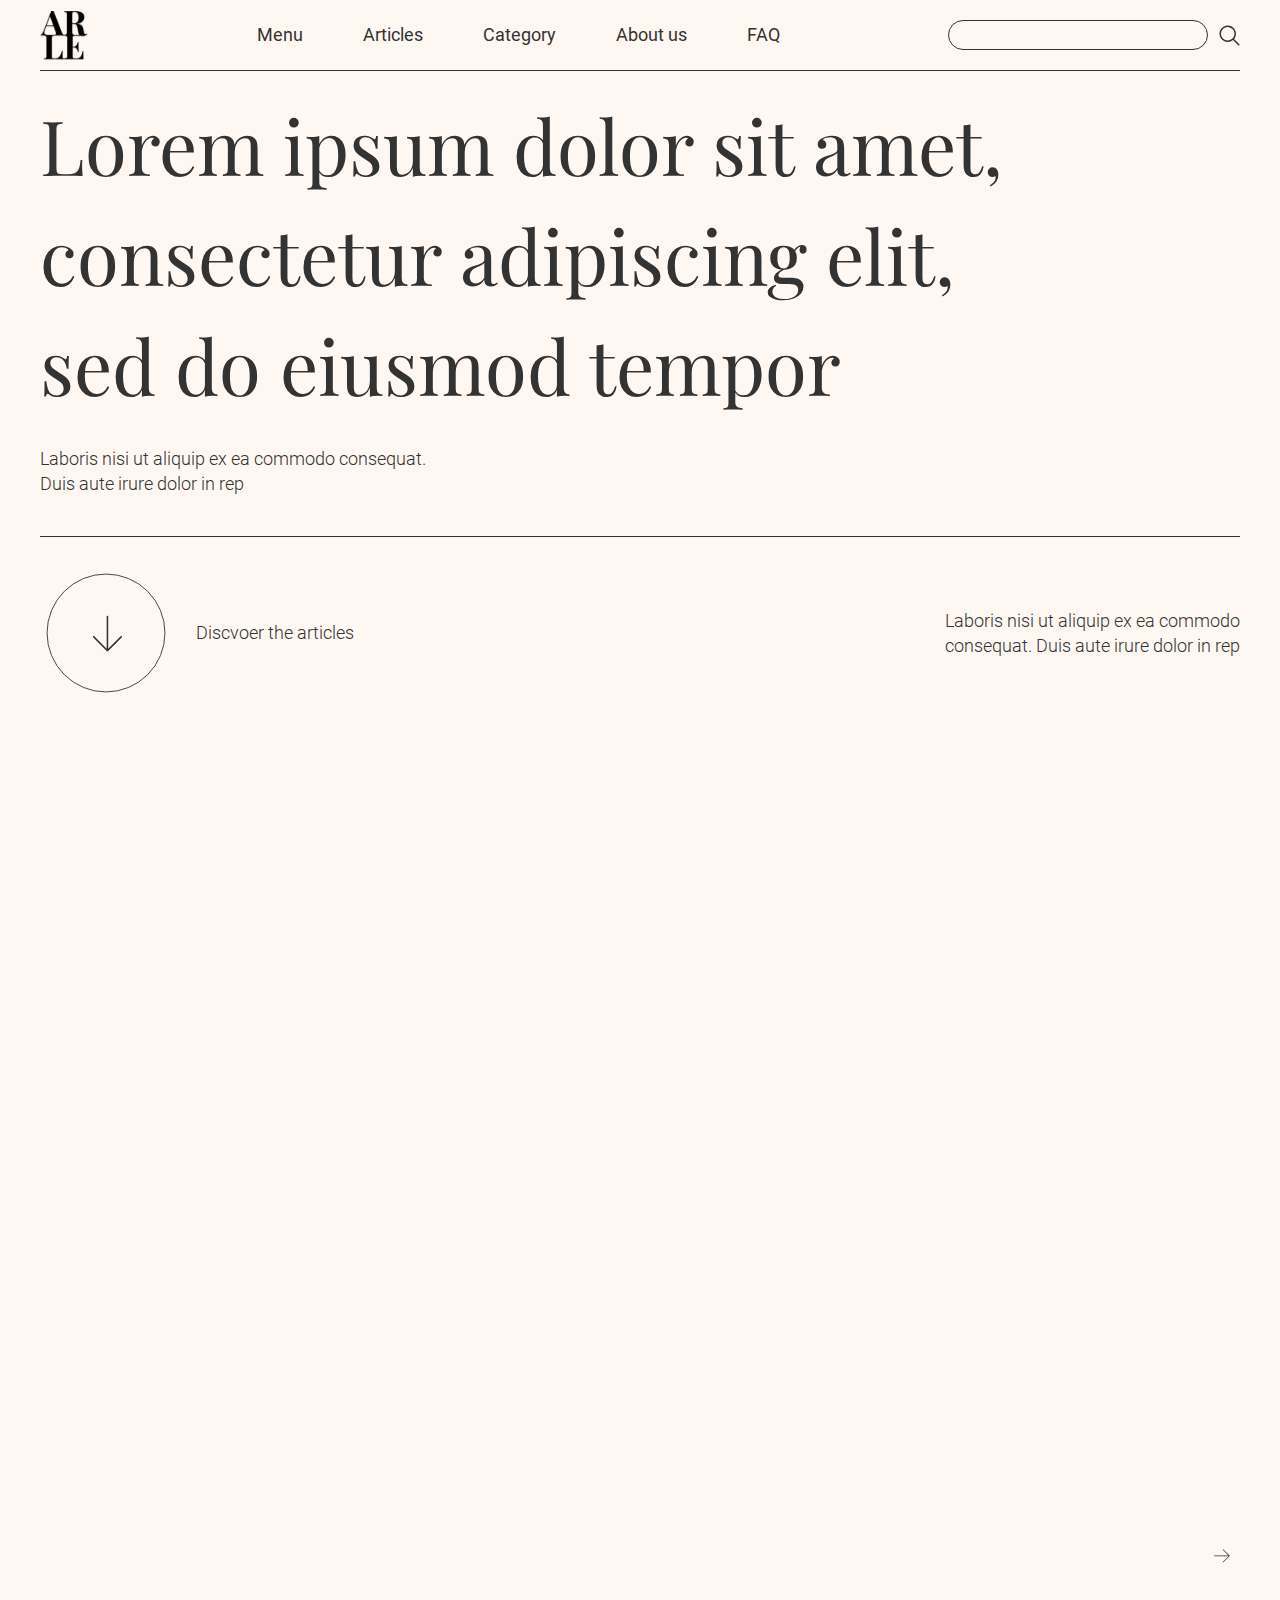
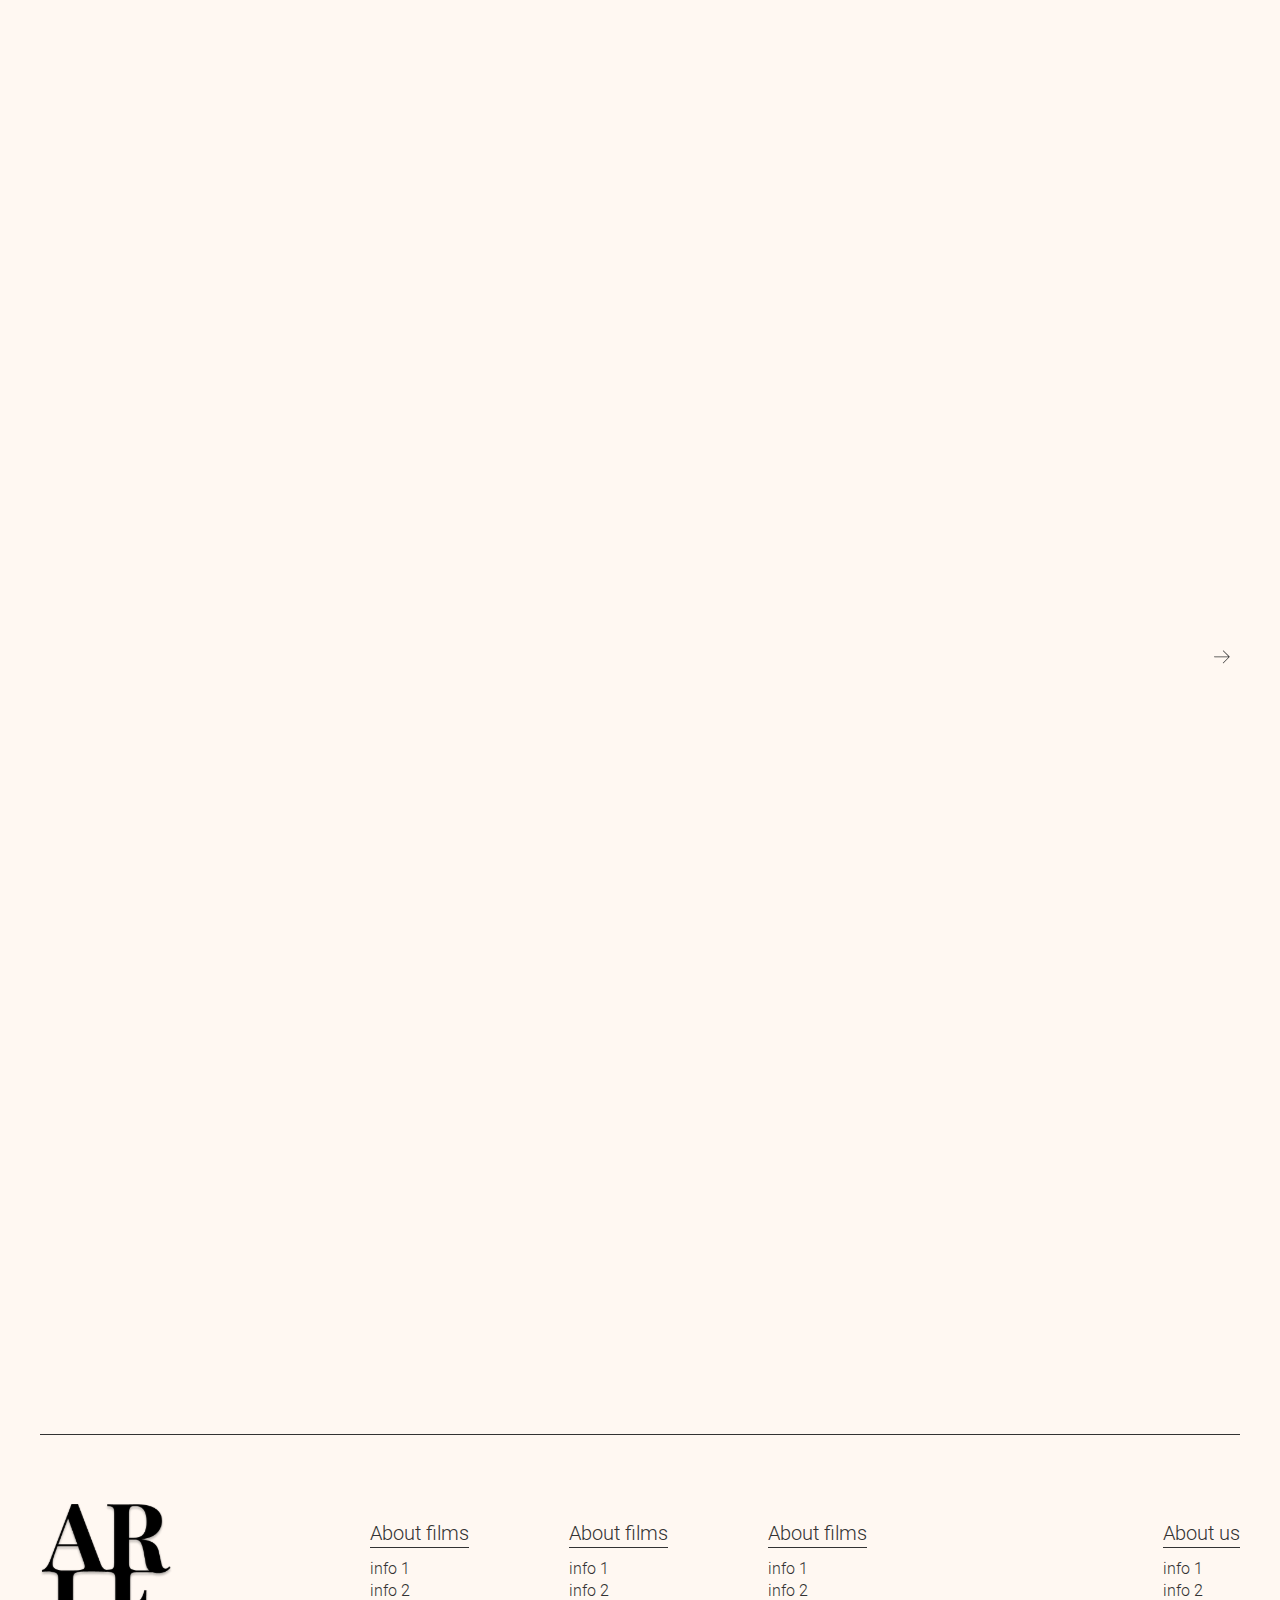
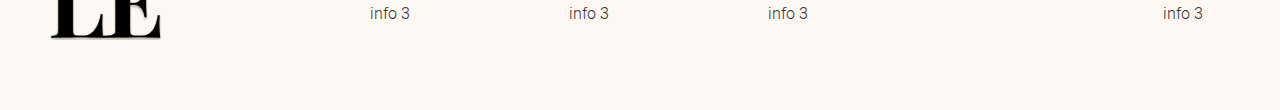
<file: index.html>
<!DOCTYPE html>
<html lang="en">
    <!-- HEADER -->
    <!DOCTYPE html>
<html lang="en">
<head>
    <meta charset="UTF-8">
    <meta http-equiv="X-UA-Compatible" content="IE=edge">
    <meta name="viewport" content="width=device-width, initial-scale=1.0">
    <link rel="stylesheet" href="css/style.min.css">
    <title>ARTCLE</title>
</head>
</html>
<body>
    <!-- MENU -->
    <section id="menu" class="menu">
    <div class="container">
        <div class="menu-wrapper">
            <div class="logo">
                <a href="/" class="logo-link">
                    <img src="img/svg/logo.svg" alt="logo" class="logo-img">
                </a>
            </div>
            <div class="burger-menu_btn">
                <span></span>
                <span></span>
                <span></span>
            </div>
            <div class="burger-menu">
                <div class="sep_gor"></div>
                <div class="burger-nav_wrap">
                    <nav class="burger-menu_nav">
                        <li><a href="/">Menu</a></li>
                        <li><a href="#articles">Articles</a></li>
                        <li><a href="#">Category</a></li>
                        <li><a href="#footer">About us</a></li>
                        <li><a href="#">FAQ</a></li>
                    </nav>
                    <div class="logo">
                        <a href="/" class="logo-link">
                            <img src="img/svg/logo.svg" alt="logo" class="logo-img">
                        </a>
                    </div>
                </div>
            </div>
            <div class="nav">
                <a href="/" class="link1">Menu</a>
                <a href="#articles" class="link2">Articles</a>
                <a href="#" class="link3">Category</a>
                <a href="#footer" class="link4">About us</a>
                <a href="#" class="link5">FAQ</a>
            </div>
            <div class="search">
                <form action="javascript:alert('Hello, World!')" class="search-form">
                    <input type="text" class="search-box">
                    <input type="image" src="img/svg/search-ico.svg" alt="submit form" class="submit-btn">
                </form>
            </div>
        </div>
        <div class="sep_gor"></div>
    </div>
</section>

    <!-- MAIN CONTENT -->
    <main class="main">
        <section id="header" class="header">
            <div class="container">
                <div class="offer">
                    <h1 class="text">Lorem ipsum dolor sit amet, consectetur adipiscing elit, sed do eiusmod tempor</h1>
                    <p class="subtext">Laboris nisi ut aliquip ex ea commodo consequat.<br>Duis aute irure dolor in rep</p>
                </div>
                <div class="sep_gor"></div>
                <div class="sub-offer">
                    <div class="follow-down">
                        <a href="#articles" class="down-btn">
                            <img src="img/svg/arrow-down.svg" alt="arrow_down" class="down-img">
                        </a>
                        <p class="down-title">Discvoer the articles</p>
                    </div>
                    <div class="description">
                        <p class="text">Laboris nisi ut aliquip ex ea commodo<br>consequat. Duis aute irure dolor in rep</p>
                    </div>
                </div>
            </div>
        </section>
        <section id="articles" class="articles">
            <div class="container">
                <div class="category">
                    <div class="title">
                        <h2 class="text" data-aos="fade-up">Beauty of films</h2>
                        <div class="show-more_wrap" data-aos="fade-up">
                            <a href="#" class="show-more_btn">show more</a>
                            <a href="#" class="show-more_link"><img src="img/svg/arrow-right.svg" class="show-more_img" alt="arrow right"></a>
                        </div>
                    </div>
                    <div class="article_wrap">
                        <div class="article" data-aos="zoom-in">
                            <div class="article-bg_wrap">
                                <a href="#" class="article-bg_link"><img src="img/jpg/film1.jpg" alt="photo" class="article-bg"></a>
                            </div>  
                            <div class="sep_gor"></div>
                            <div class="a_title">
                                <h3 class="text">Title</h3>
                                <div class="right_wrap">
                                    <a href="#" class="category_link"><h4 class="category_text">Films</h4></a>
                                    <a href="#" class="a_save"><img src="img/svg/heartsvg.svg" alt="heart" class="a_save-img"></a>
                                </div>
                            </div>
                            <div class="sep_gor"></div>
                            <div class="a_discover">
                                <div class="discover_wrap">
                                    <a href="#" class="discover_btn">Discvoer</a>
                                    <img src="img/svg/arrow-right.svg" class="discover_img" alt="arrow right">
                                </div>
                                <p class="a_year">2021</p>
                            </div>
                        </div>
                        <div class="article" data-aos="zoom-in" data-aos-delay="300">
                            <div class="article-bg_wrap">
                                <a href="#" class="article-bg_link"><img src="img/jpg/film2.jpg" alt="photo" class="article-bg"></a>
                            </div>
                            <div class="sep_gor"></div>
                            <div class="a_title">
                                <h3 class="text">Title</h3>
                                <div class="right_wrap">
                                    <a href="#" class="category_link"><h4 class="category_text">Films</h4></a>
                                    <a href="#" class="a_save"><img src="img/svg/heartsvg.svg" alt="heart" class="a_save-img"></a>
                                </div>
                            </div>
                            <div class="sep_gor"></div>
                            <div class="a_discover">
                                <div class="discover_wrap">
                                    <a href="#" class="discover_btn">Discvoer</a>
                                    <img src="img/svg/arrow-right.svg" class="discover_img" alt="arrow right">
                                </div>
                                <p class="a_year">2020</p>
                            </div>
                        </div>
                        <div class="article" data-aos="zoom-in" data-aos-delay="600">
                            <div class="article-bg_wrap">
                                <a href="#" class="article-bg_link"><img src="img/jpg/film3.jpg" alt="photo" class="article-bg"></a>
                            </div>
                            <div class="sep_gor"></div>
                            <div class="a_title">
                                <h3 class="text">Title</h3>
                                <div class="right_wrap">
                                    <a href="#" class="category_link"><h4 class="category_text">Films</h4></a>
                                    <a href="#" class="a_save"><img src="img/svg/heartsvg.svg" alt="heart" class="a_save-img"></a>
                                </div>
                            </div>
                            <div class="sep_gor"></div>
                            <div class="a_discover">
                                <div class="discover_wrap">
                                    <a href="#" class="discover_btn">Discvoer</a>
                                    <img src="img/svg/arrow-right.svg" class="discover_img" alt="arrow right">
                                </div>
                                <p class="a_year">2019</p>
                            </div>
                        </div>
                    </div>
                </div>
                <div class="category">
                    <div class="title">
                        <h2 class="text" data-aos="fade-up">Beauty of architecture</h2>
                        <div class="show-more_wrap">
                            <a href="#" class="show-more_btn" data-aos="fade-up">show more</a>
                            <a href="#" class="show-more_link"><img src="img/svg/arrow-right.svg" class="show-more_img" alt="arrow right"></a>
                        </div>
                    </div>
                    <div class="article_wrap">
                        <div class="article" data-aos="zoom-in">
                            <div class="article-bg_wrap">
                                <a href="article0.html" class="article-bg_link"><img src="img/jpg/arch1.jpg" alt="photo" class="article-bg"></a>
                            </div>  
                            <div class="sep_gor"></div>
                            <div class="a_title">
                                <h3 class="text">Title</h3>
                                <div class="right_wrap">
                                    <a href="#" class="category_link"><h4 class="category_text">Architecture</h4></a>
                                    <a href="#" class="a_save"><img src="img/svg/heartsvg.svg" alt="heart" class="a_save-img"></a>
                                </div>
                            </div>
                            <div class="sep_gor"></div>
                            <div class="a_discover">
                                <div class="discover_wrap">
                                    <a href="article0.html" class="discover_btn">Discvoer</a>
                                    <img src="img/svg/arrow-right.svg" class="discover_img" alt="arrow right">
                                </div>
                                <p class="a_year">2021</p>
                            </div>
                        </div>
                        <div class="article" data-aos="zoom-in" data-aos-delay="300">
                            <div class="article-bg_wrap">
                                <a href="article0.html" class="article-bg_link"><img src="img/jpg/arch2.jpg" alt="photo" class="article-bg"></a>
                            </div>
                            <div class="sep_gor"></div>
                            <div class="a_title">
                                <h3 class="text">Title</h3>
                                <div class="right_wrap">
                                    <a href="#" class="category_link"><h4 class="category_text">Architecture</h4></a>
                                    <a href="#" class="a_save"><img src="img/svg/heartsvg.svg" alt="heart" class="a_save-img"></a>
                                </div>
                            </div>
                            <div class="sep_gor"></div>
                            <div class="a_discover">
                                <div class="discover_wrap">
                                    <a href="article0.html" class="discover_btn">Discvoer</a>
                                    <img src="img/svg/arrow-right.svg" class="discover_img" alt="arrow right">
                                </div>
                                <p class="a_year">2020</p>
                            </div>
                        </div>
                        <div class="article" data-aos="zoom-in" data-aos-delay="600">
                            <div class="article-bg_wrap">
                                <a href="article0.html" class="article-bg_link"><img src="img/jpg/arch3.jpg" alt="photo" class="article-bg"></a>
                            </div>
                            <div class="sep_gor"></div>
                            <div class="a_title">
                                <h3 class="text">Title</h3>
                                <div class="right_wrap">
                                    <a href="#" class="category_link"><h4 class="category_text">Architecture</h4></a>
                                    <a href="#" class="a_save"><img src="img/svg/heartsvg.svg" alt="heart" class="a_save-img"></a>
                                </div>
                            </div>
                            <div class="sep_gor"></div>
                            <div class="a_discover">
                                <div class="discover_wrap">
                                    <a href="article0.html" class="discover_btn">Discvoer</a>
                                    <img src="img/svg/arrow-right.svg" class="discover_img" alt="arrow right">
                                </div>
                                <p class="a_year">2019</p>
                            </div>
                        </div>
                    </div>
                </div>
                <div class="category">
                    <div class="title">
                        <h2 class="text" data-aos="fade-up">Beauty of art</h2>
                        <div class="show-more_wrap">
                            <a href="#" class="show-more_btn" data-aos="fade-up">show more</a>
                            <a href="#" class="show-more_link"><img src="img/svg/arrow-right.svg" class="show-more_img" alt="arrow right"></a>
                        </div>
                    </div>
                    <div class="article_wrap">
                        <div class="article" data-aos="zoom-in">
                            <div class="article-bg_wrap">
                                <a href="#" class="article-bg_link"><img src="img/jpg/art1.jpg" alt="photo" class="article-bg"></a>
                            </div>  
                            <div class="sep_gor"></div>
                            <div class="a_title">
                                <h3 class="text">Title</h3>
                                <div class="right_wrap">
                                    <a href="#" class="category_link"><h4 class="category_text">Art</h4></a>
                                    <a href="#" class="a_save"><img src="img/svg/heartsvg.svg" alt="heart" class="a_save-img"></a>
                                </div>
                            </div>
                            <div class="sep_gor"></div>
                            <div class="a_discover">
                                <div class="discover_wrap">
                                    <a href="#" class="discover_btn">Discvoer</a>
                                    <img src="img/svg/arrow-right.svg" class="discover_img" alt="arrow right">
                                </div>
                                <p class="a_year">2021</p>
                            </div>
                        </div>
                        <div class="article" data-aos="zoom-in" data-aos-delay="300">
                            <div class="article-bg_wrap">
                                <a href="#" class="article-bg_link"><img src="img/jpg/art2.jpg" alt="photo" class="article-bg"></a>
                            </div>
                            <div class="sep_gor"></div>
                            <div class="a_title">
                                <h3 class="text">Title</h3>
                                <div class="right_wrap">
                                    <a href="#" class="category_link"><h4 class="category_text">Art</h4></a>
                                    <a href="#" class="a_save"><img src="img/svg/heartsvg.svg" alt="heart" class="a_save-img"></a>
                                </div>
                            </div>
                            <div class="sep_gor"></div>
                            <div class="a_discover">
                                <div class="discover_wrap">
                                    <a href="#" class="discover_btn">Discvoer</a>
                                    <img src="img/svg/arrow-right.svg" class="discover_img" alt="arrow right">
                                </div>
                                <p class="a_year">2020</p>
                            </div>
                        </div>
                        <div class="article" data-aos="zoom-in" data-aos-delay="600">
                            <div class="article-bg_wrap">
                                <a href="#" class="article-bg_link"><img src="img/jpg/art3.jpg" alt="photo" class="article-bg"></a>
                            </div>
                            <div class="sep_gor"></div>
                            <div class="a_title">
                                <h3 class="text">Title</h3>
                                <div class="right_wrap">
                                    <a href="#" class="category_link"><h4 class="category_text">Art</h4></a>
                                    <a href="#" class="a_save"><img src="img/svg/heartsvg.svg" alt="heart" class="a_save-img"></a>
                                </div>
                            </div>
                            <div class="sep_gor"></div>
                            <div class="a_discover">
                                <div class="discover_wrap">
                                    <a href="#" class="discover_btn">Discvoer</a>
                                    <img src="img/svg/arrow-right.svg" class="discover_img" alt="arrow right">
                                </div>
                                <p class="a_year">2019</p>
                            </div>
                        </div>
                    </div>
                </div>
            </div>
        </section>
    </main>
    <!-- FOOTER -->
    <section id="footer" class="footer">
    <div class="container">
        <div class="sep_gor"></div>
        <div class="footer_wrap">
            <a href="/" class="logo_link"><img src="img/svg/logo_big.svg" alt="logo" class="logo"></a>
            <div class="nav_wrap">
                <div class="ul">
                    <h4 class="ul-title">About films</h4>
                    <div class="sep_gor"></div>
                    <div class="li_wrap">
                        <a href="#" class="li">info 1</a>
                        <a href="#" class="li">info 2</a>
                        <a href="#" class="li">info 3</a>
                    </div>
                </div>
                <div class="ul">
                    <h4 class="ul-title">About films</h4>
                    <div class="sep_gor"></div>
                    <div class="li_wrap">
                        <a href="#" class="li">info 1</a>
                        <a href="#" class="li">info 2</a>
                        <a href="#" class="li">info 3</a>
                    </div>
                </div>
                <div class="ul">
                    <h4 class="ul-title">About films</h4>
                    <div class="sep_gor"></div>
                    <div class="li_wrap">
                        <a href="#" class="li">info 1</a>
                        <a href="#" class="li">info 2</a>
                        <a href="#" class="li">info 3</a>
                    </div>
                </div>
            </div>
            <div class="nav_wrap about-us_nav">
                <div class="ul">
                    <h4 class="ul-title">About us</h4>
                    <div class="sep_gor"></div>
                    <div class="li_wrap">
                        <a href="#" class="li">info 1</a>
                        <a href="#" class="li">info 2</a>
                        <a href="#" class="li">info 3</a>
                    </div>
                </div>
            </div>
        </div>
    </div>
</section>

    <!-- SCRIPTS -->
    <script src="js/script.min.js"></script>
</body>
</html>
</file>
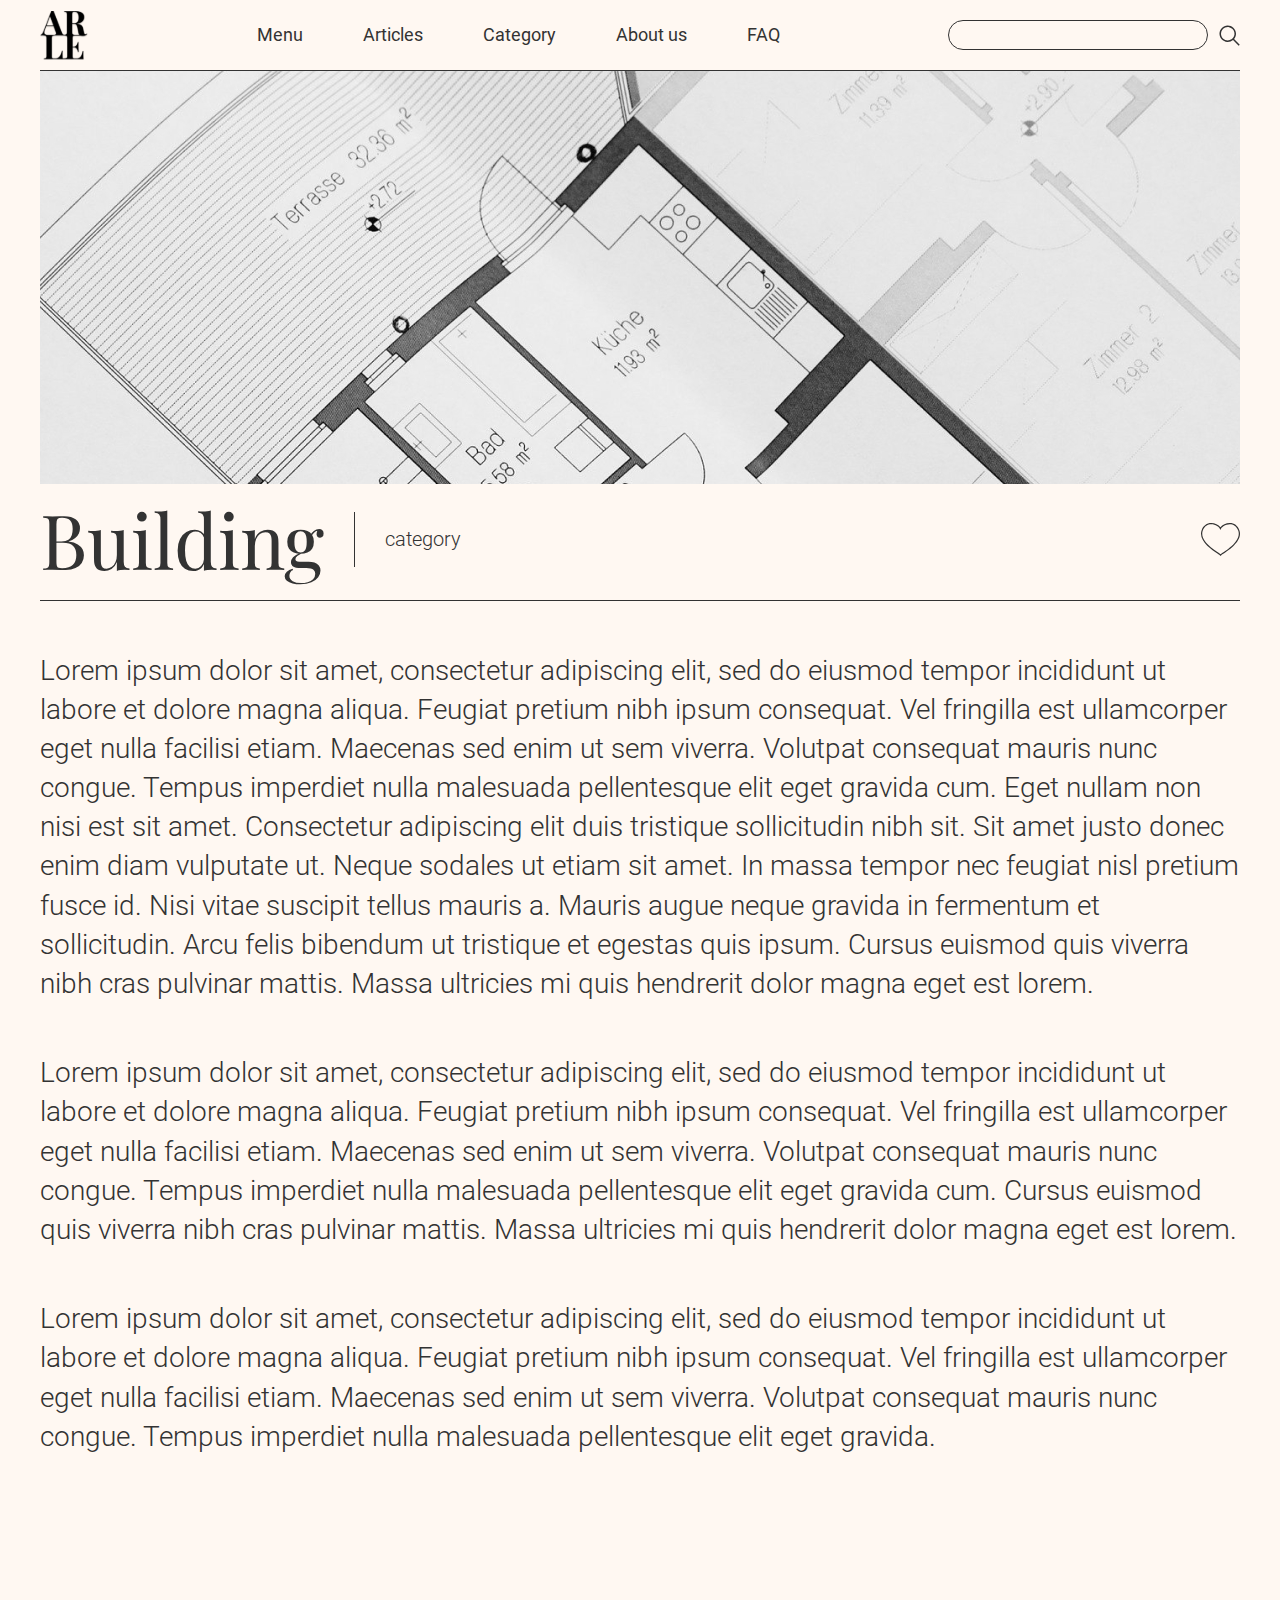
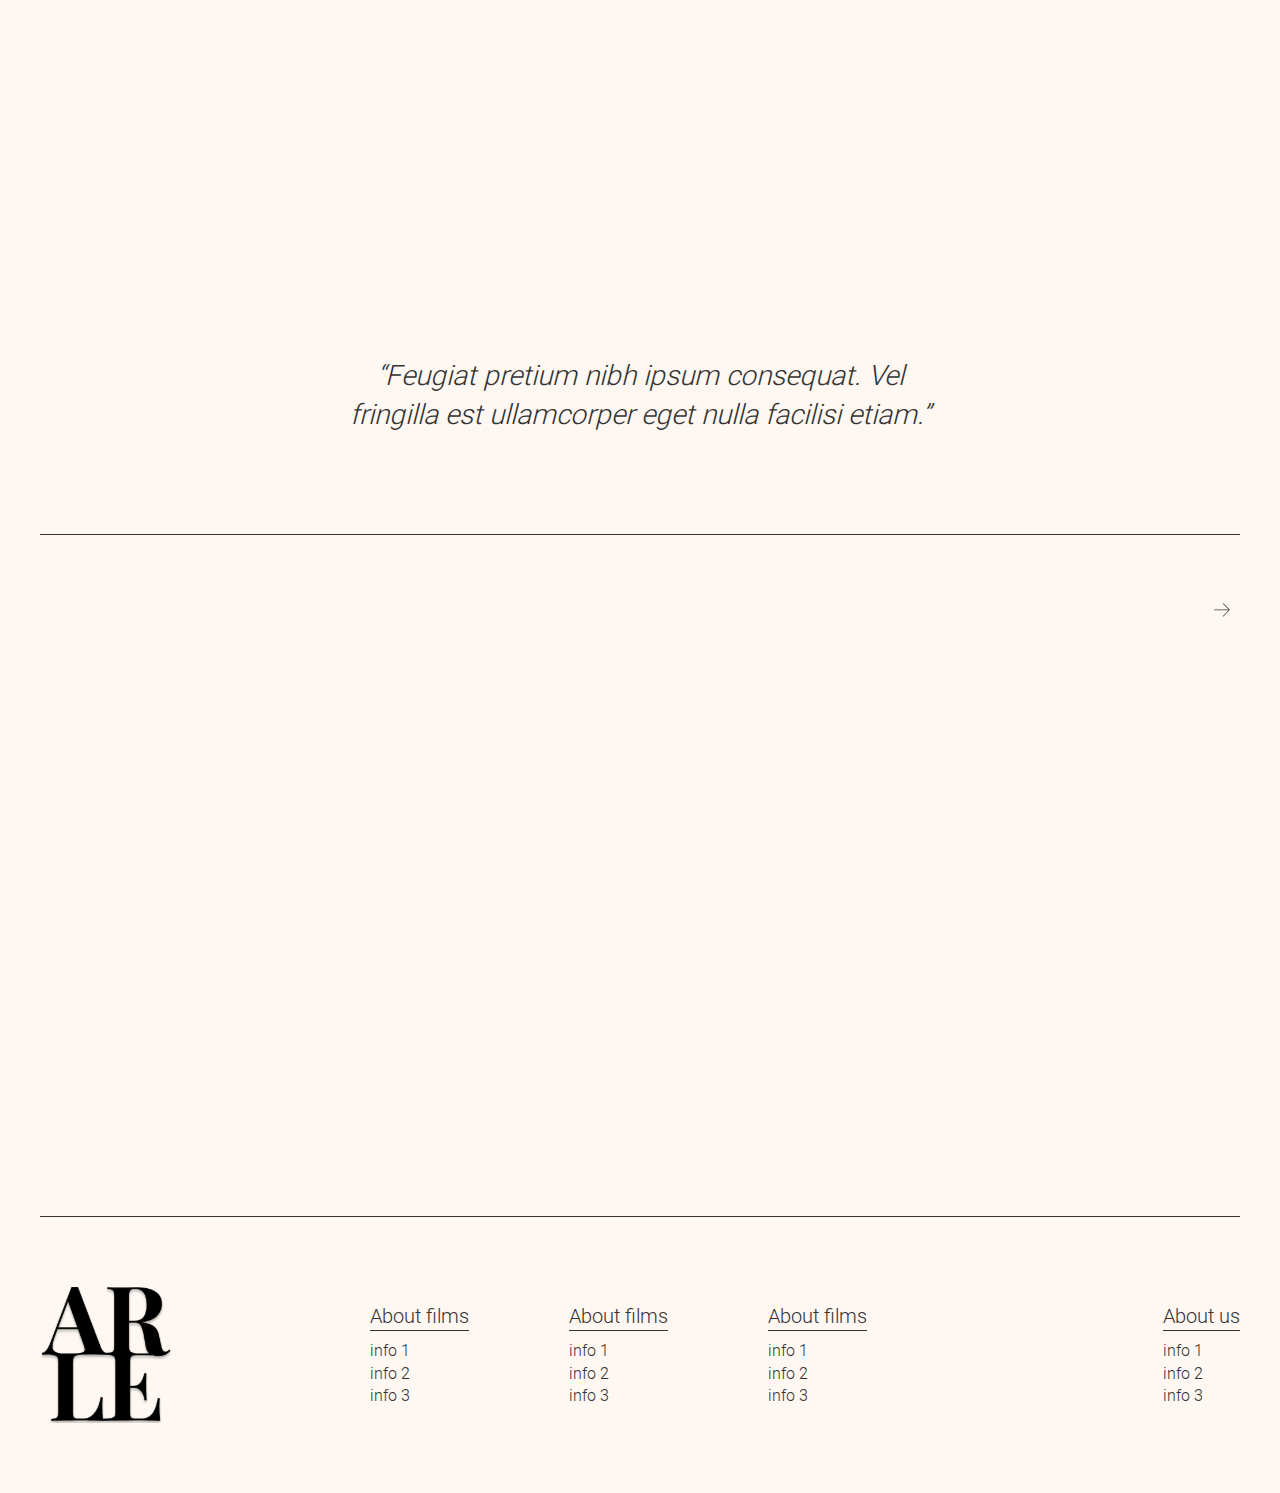
<file: article0.html>
<!DOCTYPE html>
<html lang="en">
    <!-- HEADER -->
    <!DOCTYPE html>
<html lang="en">
<head>
    <meta charset="UTF-8">
    <meta http-equiv="X-UA-Compatible" content="IE=edge">
    <meta name="viewport" content="width=device-width, initial-scale=1.0">
    <link rel="stylesheet" href="css/style.min.css">
    <title>ARTCLE</title>
</head>
</html>
</html>
<body>
    <!-- MENU -->
    <section id="menu" class="menu">
    <div class="container">
        <div class="menu-wrapper">
            <div class="logo">
                <a href="/" class="logo-link">
                    <img src="img/svg/logo.svg" alt="logo" class="logo-img">
                </a>
            </div>
            <div class="burger-menu_btn">
                <span></span>
                <span></span>
                <span></span>
            </div>
            <div class="burger-menu">
                <div class="sep_gor"></div>
                <div class="burger-nav_wrap">
                    <nav class="burger-menu_nav">
                        <li><a href="/">Menu</a></li>
                        <li><a href="#articles">Articles</a></li>
                        <li><a href="#">Category</a></li>
                        <li><a href="#footer">About us</a></li>
                        <li><a href="#">FAQ</a></li>
                    </nav>
                    <div class="logo">
                        <a href="/" class="logo-link">
                            <img src="img/svg/logo.svg" alt="logo" class="logo-img">
                        </a>
                    </div>
                </div>
            </div>
            <div class="nav">
                <a href="/" class="link1">Menu</a>
                <a href="#articles" class="link2">Articles</a>
                <a href="#" class="link3">Category</a>
                <a href="#footer" class="link4">About us</a>
                <a href="#" class="link5">FAQ</a>
            </div>
            <div class="search">
                <form action="javascript:alert('Hello, World!')" class="search-form">
                    <input type="text" class="search-box">
                    <input type="image" src="img/svg/search-ico.svg" alt="submit form" class="submit-btn">
                </form>
            </div>
        </div>
        <div class="sep_gor"></div>
    </div>
</section>

    <!-- MAIN CONTENT -->
    <main class="main">
        <section id="bg" class="bg">
            <div class="container">
                <div class="bg_cover">
                    <img src="img/jpg/bg0.jpg" alt="background image" class="bg_img">
                </div>
            </div>
        </section>
        <section id="blog" class="blog">
            <div class="container">
                <div class="title">
                    <div class="caption_wrap">
                        <h1 class="caption">Building</h1>
                        <div class="sep_vert"></div>
                        <h3 class="category">category</h3>
                    </div>
                    <a href="#" class="b_save-link"><img src="img/svg/heartsvg.svg" alt="save" class="b_save-img"></a>
                </div>
                <div class="sep_gor"></div>
                <div class="content">
                    <p class="text">Lorem ipsum dolor sit amet, consectetur adipiscing elit, sed do eiusmod tempor incididunt ut labore et dolore magna aliqua. Feugiat pretium nibh ipsum consequat. Vel fringilla est ullamcorper eget nulla facilisi etiam. Maecenas sed enim ut sem viverra. Volutpat consequat mauris nunc congue. Tempus imperdiet nulla malesuada pellentesque elit eget gravida cum. Eget nullam non nisi est sit amet. Consectetur adipiscing elit duis tristique sollicitudin nibh sit. Sit amet justo donec enim diam vulputate ut. Neque sodales ut etiam sit amet. In massa tempor nec feugiat nisl pretium fusce id. Nisi vitae suscipit tellus mauris a. Mauris augue neque gravida in fermentum et sollicitudin. Arcu felis bibendum ut tristique et egestas quis ipsum. Cursus euismod quis viverra nibh cras pulvinar mattis. Massa ultricies mi quis hendrerit dolor magna eget est lorem.</p>
                    <p class="text">Lorem ipsum dolor sit amet, consectetur adipiscing elit, sed do eiusmod tempor incididunt ut labore et dolore magna aliqua. Feugiat pretium nibh ipsum consequat. Vel fringilla est ullamcorper eget nulla facilisi etiam. Maecenas sed enim ut sem viverra. Volutpat consequat mauris nunc congue. Tempus imperdiet nulla malesuada pellentesque elit eget gravida cum. Cursus euismod quis viverra nibh cras pulvinar mattis. Massa ultricies mi quis hendrerit dolor magna eget est lorem.</p>
                    <p class="text">Lorem ipsum dolor sit amet, consectetur adipiscing elit, sed do eiusmod tempor incididunt ut labore et dolore magna aliqua. Feugiat pretium nibh ipsum consequat. Vel fringilla est ullamcorper eget nulla facilisi etiam. Maecenas sed enim ut sem viverra. Volutpat consequat mauris nunc congue. Tempus imperdiet nulla malesuada pellentesque elit eget gravida.</p>
                    <div class="media">
                        <img src="img/jpg/human.jpg" alt="human" class="media-img" data-aos="zoom-in">
                        <p class="text">“Feugiat pretium nibh ipsum consequat. Vel<br> fringilla est ullamcorper eget nulla facilisi etiam.”</p>
                    </div>
                </div>
                <div class="sep_gor"></div>
            </div>
        </section>
        <section class="articles b_articles">
            <div class="container">
                <div class="category b_category">
                    <div class="title">
                        <h2 class="text" data-aos="fade-up">Beauty of architecture</h2>
                        <div class="show-more_wrap">
                            <a href="#" class="show-more_btn" data-aos="fade-up">show more</a>
                            <img src="img/svg/arrow-right.svg" class="show-more_img" alt="arrow right">
                        </div>
                    </div>
                    <div class="article_wrap">
                        <div class="article" data-aos="zoom-in">
                            <div class="article-bg_wrap">
                                <a href="article0.html" class="article-bg_link"><img src="img/jpg/arch1.jpg" alt="photo" class="article-bg"></a>
                            </div>  
                            <div class="sep_gor"></div>
                            <div class="a_title">
                                <h3 class="text">Title</h3>
                                <div class="right_wrap">
                                    <a href="#" class="category_link"><h4 class="category_text">Architecture</h4></a>
                                    <a href="#" class="a_save"><img src="img/svg/heartsvg.svg" alt="heart" class="a_save-img"></a>
                                </div>
                            </div>
                            <div class="sep_gor"></div>
                            <div class="a_discover">
                                <div class="discover_wrap">
                                    <a href="article0.html" class="discover_btn">Discvoer</a>
                                    <img src="img/svg/arrow-right.svg" class="discover_img" alt="arrow right">
                                </div>
                                <p class="a_year">2021</p>
                            </div>
                        </div>
                        <div class="article" data-aos="zoom-in" data-aos-delay="300">
                            <div class="article-bg_wrap">
                                <a href="article0.html" class="article-bg_link"><img src="img/jpg/arch2.jpg" alt="photo" class="article-bg"></a>
                            </div>
                            <div class="sep_gor"></div>
                            <div class="a_title">
                                <h3 class="text">Title</h3>
                                <div class="right_wrap">
                                    <a href="#" class="category_link"><h4 class="category_text">Architecture</h4></a>
                                    <a href="#" class="a_save"><img src="img/svg/heartsvg.svg" alt="heart" class="a_save-img"></a>
                                </div>
                            </div>
                            <div class="sep_gor"></div>
                            <div class="a_discover">
                                <div class="discover_wrap">
                                    <a href="article0.html" class="discover_btn">Discvoer</a>
                                    <img src="img/svg/arrow-right.svg" class="discover_img" alt="arrow right">
                                </div>
                                <p class="a_year">2020</p>
                            </div>
                        </div>
                        <div class="article" data-aos="zoom-in" data-aos-delay="600">
                            <div class="article-bg_wrap">
                                <a href="article0.html" class="article-bg_link"><img src="img/jpg/arch3.jpg" alt="photo" class="article-bg"></a>
                            </div>
                            <div class="sep_gor"></div>
                            <div class="a_title">
                                <h3 class="text">Title</h3>
                                <div class="right_wrap">
                                    <a href="#" class="category_link"><h4 class="category_text">Architecture</h4></a>
                                    <a href="#" class="a_save"><img src="img/svg/heartsvg.svg" alt="heart" class="a_save-img"></a>
                                </div>
                            </div>
                            <div class="sep_gor"></div>
                            <div class="a_discover">
                                <div class="discover_wrap">
                                    <a href="article0.html" class="discover_btn">Discvoer</a>
                                    <img src="img/svg/arrow-right.svg" class="discover_img" alt="arrow right">
                                </div>
                                <p class="a_year">2019</p>
                            </div>
                        </div>
                    </div>
                </div>
            </div>
        </section>
    </main>

    <!-- FOOTER -->
    <section id="footer" class="footer">
    <div class="container">
        <div class="sep_gor"></div>
        <div class="footer_wrap">
            <a href="/" class="logo_link"><img src="img/svg/logo_big.svg" alt="logo" class="logo"></a>
            <div class="nav_wrap">
                <div class="ul">
                    <h4 class="ul-title">About films</h4>
                    <div class="sep_gor"></div>
                    <div class="li_wrap">
                        <a href="#" class="li">info 1</a>
                        <a href="#" class="li">info 2</a>
                        <a href="#" class="li">info 3</a>
                    </div>
                </div>
                <div class="ul">
                    <h4 class="ul-title">About films</h4>
                    <div class="sep_gor"></div>
                    <div class="li_wrap">
                        <a href="#" class="li">info 1</a>
                        <a href="#" class="li">info 2</a>
                        <a href="#" class="li">info 3</a>
                    </div>
                </div>
                <div class="ul">
                    <h4 class="ul-title">About films</h4>
                    <div class="sep_gor"></div>
                    <div class="li_wrap">
                        <a href="#" class="li">info 1</a>
                        <a href="#" class="li">info 2</a>
                        <a href="#" class="li">info 3</a>
                    </div>
                </div>
            </div>
            <div class="nav_wrap about-us_nav">
                <div class="ul">
                    <h4 class="ul-title">About us</h4>
                    <div class="sep_gor"></div>
                    <div class="li_wrap">
                        <a href="#" class="li">info 1</a>
                        <a href="#" class="li">info 2</a>
                        <a href="#" class="li">info 3</a>
                    </div>
                </div>
            </div>
        </div>
    </div>
</section>

    <!-- SCRIPTS -->
    <script src="js/script.min.js"></script>
</body>
</html>
</file>
<file: css/style.min.css>
*{padding:0;margin:0;border:0}*,:after,:before{-webkit-box-sizing:border-box;box-sizing:border-box}:active,:focus{outline:0}a:active,a:focus{outline:0}aside,footer,header,nav{display:block}body,html{width:100%;font-size:100%;line-height:1;font-size:14px;-ms-text-size-adjust:100%;-moz-text-size-adjust:100%;-webkit-text-size-adjust:100%}button,input,textarea{font-family:inherit}input::-ms-clear{display:none}button{cursor:pointer}button::-moz-focus-inner{padding:0;border:0}a,a:visited{text-decoration:none}a:hover{text-decoration:none}ul li{list-style:none}img{vertical-align:top}h1,h2,h3,h4,h5,h6{font-size:inherit;font-weight:400}@font-face{font-family:RobotoRegular;src:url(../fonts/Roboto/Roboto-Regular.ttf)}@font-face{font-family:RobotoLight;src:url(../fonts/Roboto/Roboto-Light.ttf)}@font-face{font-family:RobotoRegularItalic;src:url(../fonts/Roboto/Roboto-Italic.ttf)}@font-face{font-family:PlayFairRegular;src:url(../fonts/Playfair_Display/PlayfairDisplay-Regular.ttf)}[data-aos][data-aos][data-aos-duration="50"],body[data-aos-duration="50"] [data-aos]{-webkit-transition-duration:50ms;-o-transition-duration:50ms;transition-duration:50ms}[data-aos][data-aos][data-aos-delay="50"],body[data-aos-delay="50"] [data-aos]{-webkit-transition-delay:0;-o-transition-delay:0;transition-delay:0}[data-aos][data-aos][data-aos-delay="50"].aos-animate,body[data-aos-delay="50"] [data-aos].aos-animate{-webkit-transition-delay:50ms;-o-transition-delay:50ms;transition-delay:50ms}[data-aos][data-aos][data-aos-duration="100"],body[data-aos-duration="100"] [data-aos]{-webkit-transition-duration:.1s;-o-transition-duration:.1s;transition-duration:.1s}[data-aos][data-aos][data-aos-delay="100"],body[data-aos-delay="100"] [data-aos]{-webkit-transition-delay:0;-o-transition-delay:0;transition-delay:0}[data-aos][data-aos][data-aos-delay="100"].aos-animate,body[data-aos-delay="100"] [data-aos].aos-animate{-webkit-transition-delay:.1s;-o-transition-delay:.1s;transition-delay:.1s}[data-aos][data-aos][data-aos-duration="150"],body[data-aos-duration="150"] [data-aos]{-webkit-transition-duration:.15s;-o-transition-duration:.15s;transition-duration:.15s}[data-aos][data-aos][data-aos-delay="150"],body[data-aos-delay="150"] [data-aos]{-webkit-transition-delay:0;-o-transition-delay:0;transition-delay:0}[data-aos][data-aos][data-aos-delay="150"].aos-animate,body[data-aos-delay="150"] [data-aos].aos-animate{-webkit-transition-delay:.15s;-o-transition-delay:.15s;transition-delay:.15s}[data-aos][data-aos][data-aos-duration="200"],body[data-aos-duration="200"] [data-aos]{-webkit-transition-duration:.2s;-o-transition-duration:.2s;transition-duration:.2s}[data-aos][data-aos][data-aos-delay="200"],body[data-aos-delay="200"] [data-aos]{-webkit-transition-delay:0;-o-transition-delay:0;transition-delay:0}[data-aos][data-aos][data-aos-delay="200"].aos-animate,body[data-aos-delay="200"] [data-aos].aos-animate{-webkit-transition-delay:.2s;-o-transition-delay:.2s;transition-delay:.2s}[data-aos][data-aos][data-aos-duration="250"],body[data-aos-duration="250"] [data-aos]{-webkit-transition-duration:.25s;-o-transition-duration:.25s;transition-duration:.25s}[data-aos][data-aos][data-aos-delay="250"],body[data-aos-delay="250"] [data-aos]{-webkit-transition-delay:0;-o-transition-delay:0;transition-delay:0}[data-aos][data-aos][data-aos-delay="250"].aos-animate,body[data-aos-delay="250"] [data-aos].aos-animate{-webkit-transition-delay:.25s;-o-transition-delay:.25s;transition-delay:.25s}[data-aos][data-aos][data-aos-duration="300"],body[data-aos-duration="300"] [data-aos]{-webkit-transition-duration:.3s;-o-transition-duration:.3s;transition-duration:.3s}[data-aos][data-aos][data-aos-delay="300"],body[data-aos-delay="300"] [data-aos]{-webkit-transition-delay:0;-o-transition-delay:0;transition-delay:0}[data-aos][data-aos][data-aos-delay="300"].aos-animate,body[data-aos-delay="300"] [data-aos].aos-animate{-webkit-transition-delay:.3s;-o-transition-delay:.3s;transition-delay:.3s}[data-aos][data-aos][data-aos-duration="350"],body[data-aos-duration="350"] [data-aos]{-webkit-transition-duration:.35s;-o-transition-duration:.35s;transition-duration:.35s}[data-aos][data-aos][data-aos-delay="350"],body[data-aos-delay="350"] [data-aos]{-webkit-transition-delay:0;-o-transition-delay:0;transition-delay:0}[data-aos][data-aos][data-aos-delay="350"].aos-animate,body[data-aos-delay="350"] [data-aos].aos-animate{-webkit-transition-delay:.35s;-o-transition-delay:.35s;transition-delay:.35s}[data-aos][data-aos][data-aos-duration="400"],body[data-aos-duration="400"] [data-aos]{-webkit-transition-duration:.4s;-o-transition-duration:.4s;transition-duration:.4s}[data-aos][data-aos][data-aos-delay="400"],body[data-aos-delay="400"] [data-aos]{-webkit-transition-delay:0;-o-transition-delay:0;transition-delay:0}[data-aos][data-aos][data-aos-delay="400"].aos-animate,body[data-aos-delay="400"] [data-aos].aos-animate{-webkit-transition-delay:.4s;-o-transition-delay:.4s;transition-delay:.4s}[data-aos][data-aos][data-aos-duration="450"],body[data-aos-duration="450"] [data-aos]{-webkit-transition-duration:.45s;-o-transition-duration:.45s;transition-duration:.45s}[data-aos][data-aos][data-aos-delay="450"],body[data-aos-delay="450"] [data-aos]{-webkit-transition-delay:0;-o-transition-delay:0;transition-delay:0}[data-aos][data-aos][data-aos-delay="450"].aos-animate,body[data-aos-delay="450"] [data-aos].aos-animate{-webkit-transition-delay:.45s;-o-transition-delay:.45s;transition-delay:.45s}[data-aos][data-aos][data-aos-duration="500"],body[data-aos-duration="500"] [data-aos]{-webkit-transition-duration:.5s;-o-transition-duration:.5s;transition-duration:.5s}[data-aos][data-aos][data-aos-delay="500"],body[data-aos-delay="500"] [data-aos]{-webkit-transition-delay:0;-o-transition-delay:0;transition-delay:0}[data-aos][data-aos][data-aos-delay="500"].aos-animate,body[data-aos-delay="500"] [data-aos].aos-animate{-webkit-transition-delay:.5s;-o-transition-delay:.5s;transition-delay:.5s}[data-aos][data-aos][data-aos-duration="550"],body[data-aos-duration="550"] [data-aos]{-webkit-transition-duration:.55s;-o-transition-duration:.55s;transition-duration:.55s}[data-aos][data-aos][data-aos-delay="550"],body[data-aos-delay="550"] [data-aos]{-webkit-transition-delay:0;-o-transition-delay:0;transition-delay:0}[data-aos][data-aos][data-aos-delay="550"].aos-animate,body[data-aos-delay="550"] [data-aos].aos-animate{-webkit-transition-delay:.55s;-o-transition-delay:.55s;transition-delay:.55s}[data-aos][data-aos][data-aos-duration="600"],body[data-aos-duration="600"] [data-aos]{-webkit-transition-duration:.6s;-o-transition-duration:.6s;transition-duration:.6s}[data-aos][data-aos][data-aos-delay="600"],body[data-aos-delay="600"] [data-aos]{-webkit-transition-delay:0;-o-transition-delay:0;transition-delay:0}[data-aos][data-aos][data-aos-delay="600"].aos-animate,body[data-aos-delay="600"] [data-aos].aos-animate{-webkit-transition-delay:.6s;-o-transition-delay:.6s;transition-delay:.6s}[data-aos][data-aos][data-aos-duration="650"],body[data-aos-duration="650"] [data-aos]{-webkit-transition-duration:.65s;-o-transition-duration:.65s;transition-duration:.65s}[data-aos][data-aos][data-aos-delay="650"],body[data-aos-delay="650"] [data-aos]{-webkit-transition-delay:0;-o-transition-delay:0;transition-delay:0}[data-aos][data-aos][data-aos-delay="650"].aos-animate,body[data-aos-delay="650"] [data-aos].aos-animate{-webkit-transition-delay:.65s;-o-transition-delay:.65s;transition-delay:.65s}[data-aos][data-aos][data-aos-duration="700"],body[data-aos-duration="700"] [data-aos]{-webkit-transition-duration:.7s;-o-transition-duration:.7s;transition-duration:.7s}[data-aos][data-aos][data-aos-delay="700"],body[data-aos-delay="700"] [data-aos]{-webkit-transition-delay:0;-o-transition-delay:0;transition-delay:0}[data-aos][data-aos][data-aos-delay="700"].aos-animate,body[data-aos-delay="700"] [data-aos].aos-animate{-webkit-transition-delay:.7s;-o-transition-delay:.7s;transition-delay:.7s}[data-aos][data-aos][data-aos-duration="750"],body[data-aos-duration="750"] [data-aos]{-webkit-transition-duration:.75s;-o-transition-duration:.75s;transition-duration:.75s}[data-aos][data-aos][data-aos-delay="750"],body[data-aos-delay="750"] [data-aos]{-webkit-transition-delay:0;-o-transition-delay:0;transition-delay:0}[data-aos][data-aos][data-aos-delay="750"].aos-animate,body[data-aos-delay="750"] [data-aos].aos-animate{-webkit-transition-delay:.75s;-o-transition-delay:.75s;transition-delay:.75s}[data-aos][data-aos][data-aos-duration="800"],body[data-aos-duration="800"] [data-aos]{-webkit-transition-duration:.8s;-o-transition-duration:.8s;transition-duration:.8s}[data-aos][data-aos][data-aos-delay="800"],body[data-aos-delay="800"] [data-aos]{-webkit-transition-delay:0;-o-transition-delay:0;transition-delay:0}[data-aos][data-aos][data-aos-delay="800"].aos-animate,body[data-aos-delay="800"] [data-aos].aos-animate{-webkit-transition-delay:.8s;-o-transition-delay:.8s;transition-delay:.8s}[data-aos][data-aos][data-aos-duration="850"],body[data-aos-duration="850"] [data-aos]{-webkit-transition-duration:.85s;-o-transition-duration:.85s;transition-duration:.85s}[data-aos][data-aos][data-aos-delay="850"],body[data-aos-delay="850"] [data-aos]{-webkit-transition-delay:0;-o-transition-delay:0;transition-delay:0}[data-aos][data-aos][data-aos-delay="850"].aos-animate,body[data-aos-delay="850"] [data-aos].aos-animate{-webkit-transition-delay:.85s;-o-transition-delay:.85s;transition-delay:.85s}[data-aos][data-aos][data-aos-duration="900"],body[data-aos-duration="900"] [data-aos]{-webkit-transition-duration:.9s;-o-transition-duration:.9s;transition-duration:.9s}[data-aos][data-aos][data-aos-delay="900"],body[data-aos-delay="900"] [data-aos]{-webkit-transition-delay:0;-o-transition-delay:0;transition-delay:0}[data-aos][data-aos][data-aos-delay="900"].aos-animate,body[data-aos-delay="900"] [data-aos].aos-animate{-webkit-transition-delay:.9s;-o-transition-delay:.9s;transition-delay:.9s}[data-aos][data-aos][data-aos-duration="950"],body[data-aos-duration="950"] [data-aos]{-webkit-transition-duration:.95s;-o-transition-duration:.95s;transition-duration:.95s}[data-aos][data-aos][data-aos-delay="950"],body[data-aos-delay="950"] [data-aos]{-webkit-transition-delay:0;-o-transition-delay:0;transition-delay:0}[data-aos][data-aos][data-aos-delay="950"].aos-animate,body[data-aos-delay="950"] [data-aos].aos-animate{-webkit-transition-delay:.95s;-o-transition-delay:.95s;transition-delay:.95s}[data-aos][data-aos][data-aos-duration="1000"],body[data-aos-duration="1000"] [data-aos]{-webkit-transition-duration:1s;-o-transition-duration:1s;transition-duration:1s}[data-aos][data-aos][data-aos-delay="1000"],body[data-aos-delay="1000"] [data-aos]{-webkit-transition-delay:0;-o-transition-delay:0;transition-delay:0}[data-aos][data-aos][data-aos-delay="1000"].aos-animate,body[data-aos-delay="1000"] [data-aos].aos-animate{-webkit-transition-delay:1s;-o-transition-delay:1s;transition-delay:1s}[data-aos][data-aos][data-aos-duration="1050"],body[data-aos-duration="1050"] [data-aos]{-webkit-transition-duration:1.05s;-o-transition-duration:1.05s;transition-duration:1.05s}[data-aos][data-aos][data-aos-delay="1050"],body[data-aos-delay="1050"] [data-aos]{-webkit-transition-delay:0;-o-transition-delay:0;transition-delay:0}[data-aos][data-aos][data-aos-delay="1050"].aos-animate,body[data-aos-delay="1050"] [data-aos].aos-animate{-webkit-transition-delay:1.05s;-o-transition-delay:1.05s;transition-delay:1.05s}[data-aos][data-aos][data-aos-duration="1100"],body[data-aos-duration="1100"] [data-aos]{-webkit-transition-duration:1.1s;-o-transition-duration:1.1s;transition-duration:1.1s}[data-aos][data-aos][data-aos-delay="1100"],body[data-aos-delay="1100"] [data-aos]{-webkit-transition-delay:0;-o-transition-delay:0;transition-delay:0}[data-aos][data-aos][data-aos-delay="1100"].aos-animate,body[data-aos-delay="1100"] [data-aos].aos-animate{-webkit-transition-delay:1.1s;-o-transition-delay:1.1s;transition-delay:1.1s}[data-aos][data-aos][data-aos-duration="1150"],body[data-aos-duration="1150"] [data-aos]{-webkit-transition-duration:1.15s;-o-transition-duration:1.15s;transition-duration:1.15s}[data-aos][data-aos][data-aos-delay="1150"],body[data-aos-delay="1150"] [data-aos]{-webkit-transition-delay:0;-o-transition-delay:0;transition-delay:0}[data-aos][data-aos][data-aos-delay="1150"].aos-animate,body[data-aos-delay="1150"] [data-aos].aos-animate{-webkit-transition-delay:1.15s;-o-transition-delay:1.15s;transition-delay:1.15s}[data-aos][data-aos][data-aos-duration="1200"],body[data-aos-duration="1200"] [data-aos]{-webkit-transition-duration:1.2s;-o-transition-duration:1.2s;transition-duration:1.2s}[data-aos][data-aos][data-aos-delay="1200"],body[data-aos-delay="1200"] [data-aos]{-webkit-transition-delay:0;-o-transition-delay:0;transition-delay:0}[data-aos][data-aos][data-aos-delay="1200"].aos-animate,body[data-aos-delay="1200"] [data-aos].aos-animate{-webkit-transition-delay:1.2s;-o-transition-delay:1.2s;transition-delay:1.2s}[data-aos][data-aos][data-aos-duration="1250"],body[data-aos-duration="1250"] [data-aos]{-webkit-transition-duration:1.25s;-o-transition-duration:1.25s;transition-duration:1.25s}[data-aos][data-aos][data-aos-delay="1250"],body[data-aos-delay="1250"] [data-aos]{-webkit-transition-delay:0;-o-transition-delay:0;transition-delay:0}[data-aos][data-aos][data-aos-delay="1250"].aos-animate,body[data-aos-delay="1250"] [data-aos].aos-animate{-webkit-transition-delay:1.25s;-o-transition-delay:1.25s;transition-delay:1.25s}[data-aos][data-aos][data-aos-duration="1300"],body[data-aos-duration="1300"] [data-aos]{-webkit-transition-duration:1.3s;-o-transition-duration:1.3s;transition-duration:1.3s}[data-aos][data-aos][data-aos-delay="1300"],body[data-aos-delay="1300"] [data-aos]{-webkit-transition-delay:0;-o-transition-delay:0;transition-delay:0}[data-aos][data-aos][data-aos-delay="1300"].aos-animate,body[data-aos-delay="1300"] [data-aos].aos-animate{-webkit-transition-delay:1.3s;-o-transition-delay:1.3s;transition-delay:1.3s}[data-aos][data-aos][data-aos-duration="1350"],body[data-aos-duration="1350"] [data-aos]{-webkit-transition-duration:1.35s;-o-transition-duration:1.35s;transition-duration:1.35s}[data-aos][data-aos][data-aos-delay="1350"],body[data-aos-delay="1350"] [data-aos]{-webkit-transition-delay:0;-o-transition-delay:0;transition-delay:0}[data-aos][data-aos][data-aos-delay="1350"].aos-animate,body[data-aos-delay="1350"] [data-aos].aos-animate{-webkit-transition-delay:1.35s;-o-transition-delay:1.35s;transition-delay:1.35s}[data-aos][data-aos][data-aos-duration="1400"],body[data-aos-duration="1400"] [data-aos]{-webkit-transition-duration:1.4s;-o-transition-duration:1.4s;transition-duration:1.4s}[data-aos][data-aos][data-aos-delay="1400"],body[data-aos-delay="1400"] [data-aos]{-webkit-transition-delay:0;-o-transition-delay:0;transition-delay:0}[data-aos][data-aos][data-aos-delay="1400"].aos-animate,body[data-aos-delay="1400"] [data-aos].aos-animate{-webkit-transition-delay:1.4s;-o-transition-delay:1.4s;transition-delay:1.4s}[data-aos][data-aos][data-aos-duration="1450"],body[data-aos-duration="1450"] [data-aos]{-webkit-transition-duration:1.45s;-o-transition-duration:1.45s;transition-duration:1.45s}[data-aos][data-aos][data-aos-delay="1450"],body[data-aos-delay="1450"] [data-aos]{-webkit-transition-delay:0;-o-transition-delay:0;transition-delay:0}[data-aos][data-aos][data-aos-delay="1450"].aos-animate,body[data-aos-delay="1450"] [data-aos].aos-animate{-webkit-transition-delay:1.45s;-o-transition-delay:1.45s;transition-delay:1.45s}[data-aos][data-aos][data-aos-duration="1500"],body[data-aos-duration="1500"] [data-aos]{-webkit-transition-duration:1.5s;-o-transition-duration:1.5s;transition-duration:1.5s}[data-aos][data-aos][data-aos-delay="1500"],body[data-aos-delay="1500"] [data-aos]{-webkit-transition-delay:0;-o-transition-delay:0;transition-delay:0}[data-aos][data-aos][data-aos-delay="1500"].aos-animate,body[data-aos-delay="1500"] [data-aos].aos-animate{-webkit-transition-delay:1.5s;-o-transition-delay:1.5s;transition-delay:1.5s}[data-aos][data-aos][data-aos-duration="1550"],body[data-aos-duration="1550"] [data-aos]{-webkit-transition-duration:1.55s;-o-transition-duration:1.55s;transition-duration:1.55s}[data-aos][data-aos][data-aos-delay="1550"],body[data-aos-delay="1550"] [data-aos]{-webkit-transition-delay:0;-o-transition-delay:0;transition-delay:0}[data-aos][data-aos][data-aos-delay="1550"].aos-animate,body[data-aos-delay="1550"] [data-aos].aos-animate{-webkit-transition-delay:1.55s;-o-transition-delay:1.55s;transition-delay:1.55s}[data-aos][data-aos][data-aos-duration="1600"],body[data-aos-duration="1600"] [data-aos]{-webkit-transition-duration:1.6s;-o-transition-duration:1.6s;transition-duration:1.6s}[data-aos][data-aos][data-aos-delay="1600"],body[data-aos-delay="1600"] [data-aos]{-webkit-transition-delay:0;-o-transition-delay:0;transition-delay:0}[data-aos][data-aos][data-aos-delay="1600"].aos-animate,body[data-aos-delay="1600"] [data-aos].aos-animate{-webkit-transition-delay:1.6s;-o-transition-delay:1.6s;transition-delay:1.6s}[data-aos][data-aos][data-aos-duration="1650"],body[data-aos-duration="1650"] [data-aos]{-webkit-transition-duration:1.65s;-o-transition-duration:1.65s;transition-duration:1.65s}[data-aos][data-aos][data-aos-delay="1650"],body[data-aos-delay="1650"] [data-aos]{-webkit-transition-delay:0;-o-transition-delay:0;transition-delay:0}[data-aos][data-aos][data-aos-delay="1650"].aos-animate,body[data-aos-delay="1650"] [data-aos].aos-animate{-webkit-transition-delay:1.65s;-o-transition-delay:1.65s;transition-delay:1.65s}[data-aos][data-aos][data-aos-duration="1700"],body[data-aos-duration="1700"] [data-aos]{-webkit-transition-duration:1.7s;-o-transition-duration:1.7s;transition-duration:1.7s}[data-aos][data-aos][data-aos-delay="1700"],body[data-aos-delay="1700"] [data-aos]{-webkit-transition-delay:0;-o-transition-delay:0;transition-delay:0}[data-aos][data-aos][data-aos-delay="1700"].aos-animate,body[data-aos-delay="1700"] [data-aos].aos-animate{-webkit-transition-delay:1.7s;-o-transition-delay:1.7s;transition-delay:1.7s}[data-aos][data-aos][data-aos-duration="1750"],body[data-aos-duration="1750"] [data-aos]{-webkit-transition-duration:1.75s;-o-transition-duration:1.75s;transition-duration:1.75s}[data-aos][data-aos][data-aos-delay="1750"],body[data-aos-delay="1750"] [data-aos]{-webkit-transition-delay:0;-o-transition-delay:0;transition-delay:0}[data-aos][data-aos][data-aos-delay="1750"].aos-animate,body[data-aos-delay="1750"] [data-aos].aos-animate{-webkit-transition-delay:1.75s;-o-transition-delay:1.75s;transition-delay:1.75s}[data-aos][data-aos][data-aos-duration="1800"],body[data-aos-duration="1800"] [data-aos]{-webkit-transition-duration:1.8s;-o-transition-duration:1.8s;transition-duration:1.8s}[data-aos][data-aos][data-aos-delay="1800"],body[data-aos-delay="1800"] [data-aos]{-webkit-transition-delay:0;-o-transition-delay:0;transition-delay:0}[data-aos][data-aos][data-aos-delay="1800"].aos-animate,body[data-aos-delay="1800"] [data-aos].aos-animate{-webkit-transition-delay:1.8s;-o-transition-delay:1.8s;transition-delay:1.8s}[data-aos][data-aos][data-aos-duration="1850"],body[data-aos-duration="1850"] [data-aos]{-webkit-transition-duration:1.85s;-o-transition-duration:1.85s;transition-duration:1.85s}[data-aos][data-aos][data-aos-delay="1850"],body[data-aos-delay="1850"] [data-aos]{-webkit-transition-delay:0;-o-transition-delay:0;transition-delay:0}[data-aos][data-aos][data-aos-delay="1850"].aos-animate,body[data-aos-delay="1850"] [data-aos].aos-animate{-webkit-transition-delay:1.85s;-o-transition-delay:1.85s;transition-delay:1.85s}[data-aos][data-aos][data-aos-duration="1900"],body[data-aos-duration="1900"] [data-aos]{-webkit-transition-duration:1.9s;-o-transition-duration:1.9s;transition-duration:1.9s}[data-aos][data-aos][data-aos-delay="1900"],body[data-aos-delay="1900"] [data-aos]{-webkit-transition-delay:0;-o-transition-delay:0;transition-delay:0}[data-aos][data-aos][data-aos-delay="1900"].aos-animate,body[data-aos-delay="1900"] [data-aos].aos-animate{-webkit-transition-delay:1.9s;-o-transition-delay:1.9s;transition-delay:1.9s}[data-aos][data-aos][data-aos-duration="1950"],body[data-aos-duration="1950"] [data-aos]{-webkit-transition-duration:1.95s;-o-transition-duration:1.95s;transition-duration:1.95s}[data-aos][data-aos][data-aos-delay="1950"],body[data-aos-delay="1950"] [data-aos]{-webkit-transition-delay:0;-o-transition-delay:0;transition-delay:0}[data-aos][data-aos][data-aos-delay="1950"].aos-animate,body[data-aos-delay="1950"] [data-aos].aos-animate{-webkit-transition-delay:1.95s;-o-transition-delay:1.95s;transition-delay:1.95s}[data-aos][data-aos][data-aos-duration="2000"],body[data-aos-duration="2000"] [data-aos]{-webkit-transition-duration:2s;-o-transition-duration:2s;transition-duration:2s}[data-aos][data-aos][data-aos-delay="2000"],body[data-aos-delay="2000"] [data-aos]{-webkit-transition-delay:0;-o-transition-delay:0;transition-delay:0}[data-aos][data-aos][data-aos-delay="2000"].aos-animate,body[data-aos-delay="2000"] [data-aos].aos-animate{-webkit-transition-delay:2s;-o-transition-delay:2s;transition-delay:2s}[data-aos][data-aos][data-aos-duration="2050"],body[data-aos-duration="2050"] [data-aos]{-webkit-transition-duration:2.05s;-o-transition-duration:2.05s;transition-duration:2.05s}[data-aos][data-aos][data-aos-delay="2050"],body[data-aos-delay="2050"] [data-aos]{-webkit-transition-delay:0;-o-transition-delay:0;transition-delay:0}[data-aos][data-aos][data-aos-delay="2050"].aos-animate,body[data-aos-delay="2050"] [data-aos].aos-animate{-webkit-transition-delay:2.05s;-o-transition-delay:2.05s;transition-delay:2.05s}[data-aos][data-aos][data-aos-duration="2100"],body[data-aos-duration="2100"] [data-aos]{-webkit-transition-duration:2.1s;-o-transition-duration:2.1s;transition-duration:2.1s}[data-aos][data-aos][data-aos-delay="2100"],body[data-aos-delay="2100"] [data-aos]{-webkit-transition-delay:0;-o-transition-delay:0;transition-delay:0}[data-aos][data-aos][data-aos-delay="2100"].aos-animate,body[data-aos-delay="2100"] [data-aos].aos-animate{-webkit-transition-delay:2.1s;-o-transition-delay:2.1s;transition-delay:2.1s}[data-aos][data-aos][data-aos-duration="2150"],body[data-aos-duration="2150"] [data-aos]{-webkit-transition-duration:2.15s;-o-transition-duration:2.15s;transition-duration:2.15s}[data-aos][data-aos][data-aos-delay="2150"],body[data-aos-delay="2150"] [data-aos]{-webkit-transition-delay:0;-o-transition-delay:0;transition-delay:0}[data-aos][data-aos][data-aos-delay="2150"].aos-animate,body[data-aos-delay="2150"] [data-aos].aos-animate{-webkit-transition-delay:2.15s;-o-transition-delay:2.15s;transition-delay:2.15s}[data-aos][data-aos][data-aos-duration="2200"],body[data-aos-duration="2200"] [data-aos]{-webkit-transition-duration:2.2s;-o-transition-duration:2.2s;transition-duration:2.2s}[data-aos][data-aos][data-aos-delay="2200"],body[data-aos-delay="2200"] [data-aos]{-webkit-transition-delay:0;-o-transition-delay:0;transition-delay:0}[data-aos][data-aos][data-aos-delay="2200"].aos-animate,body[data-aos-delay="2200"] [data-aos].aos-animate{-webkit-transition-delay:2.2s;-o-transition-delay:2.2s;transition-delay:2.2s}[data-aos][data-aos][data-aos-duration="2250"],body[data-aos-duration="2250"] [data-aos]{-webkit-transition-duration:2.25s;-o-transition-duration:2.25s;transition-duration:2.25s}[data-aos][data-aos][data-aos-delay="2250"],body[data-aos-delay="2250"] [data-aos]{-webkit-transition-delay:0;-o-transition-delay:0;transition-delay:0}[data-aos][data-aos][data-aos-delay="2250"].aos-animate,body[data-aos-delay="2250"] [data-aos].aos-animate{-webkit-transition-delay:2.25s;-o-transition-delay:2.25s;transition-delay:2.25s}[data-aos][data-aos][data-aos-duration="2300"],body[data-aos-duration="2300"] [data-aos]{-webkit-transition-duration:2.3s;-o-transition-duration:2.3s;transition-duration:2.3s}[data-aos][data-aos][data-aos-delay="2300"],body[data-aos-delay="2300"] [data-aos]{-webkit-transition-delay:0;-o-transition-delay:0;transition-delay:0}[data-aos][data-aos][data-aos-delay="2300"].aos-animate,body[data-aos-delay="2300"] [data-aos].aos-animate{-webkit-transition-delay:2.3s;-o-transition-delay:2.3s;transition-delay:2.3s}[data-aos][data-aos][data-aos-duration="2350"],body[data-aos-duration="2350"] [data-aos]{-webkit-transition-duration:2.35s;-o-transition-duration:2.35s;transition-duration:2.35s}[data-aos][data-aos][data-aos-delay="2350"],body[data-aos-delay="2350"] [data-aos]{-webkit-transition-delay:0;-o-transition-delay:0;transition-delay:0}[data-aos][data-aos][data-aos-delay="2350"].aos-animate,body[data-aos-delay="2350"] [data-aos].aos-animate{-webkit-transition-delay:2.35s;-o-transition-delay:2.35s;transition-delay:2.35s}[data-aos][data-aos][data-aos-duration="2400"],body[data-aos-duration="2400"] [data-aos]{-webkit-transition-duration:2.4s;-o-transition-duration:2.4s;transition-duration:2.4s}[data-aos][data-aos][data-aos-delay="2400"],body[data-aos-delay="2400"] [data-aos]{-webkit-transition-delay:0;-o-transition-delay:0;transition-delay:0}[data-aos][data-aos][data-aos-delay="2400"].aos-animate,body[data-aos-delay="2400"] [data-aos].aos-animate{-webkit-transition-delay:2.4s;-o-transition-delay:2.4s;transition-delay:2.4s}[data-aos][data-aos][data-aos-duration="2450"],body[data-aos-duration="2450"] [data-aos]{-webkit-transition-duration:2.45s;-o-transition-duration:2.45s;transition-duration:2.45s}[data-aos][data-aos][data-aos-delay="2450"],body[data-aos-delay="2450"] [data-aos]{-webkit-transition-delay:0;-o-transition-delay:0;transition-delay:0}[data-aos][data-aos][data-aos-delay="2450"].aos-animate,body[data-aos-delay="2450"] [data-aos].aos-animate{-webkit-transition-delay:2.45s;-o-transition-delay:2.45s;transition-delay:2.45s}[data-aos][data-aos][data-aos-duration="2500"],body[data-aos-duration="2500"] [data-aos]{-webkit-transition-duration:2.5s;-o-transition-duration:2.5s;transition-duration:2.5s}[data-aos][data-aos][data-aos-delay="2500"],body[data-aos-delay="2500"] [data-aos]{-webkit-transition-delay:0;-o-transition-delay:0;transition-delay:0}[data-aos][data-aos][data-aos-delay="2500"].aos-animate,body[data-aos-delay="2500"] [data-aos].aos-animate{-webkit-transition-delay:2.5s;-o-transition-delay:2.5s;transition-delay:2.5s}[data-aos][data-aos][data-aos-duration="2550"],body[data-aos-duration="2550"] [data-aos]{-webkit-transition-duration:2.55s;-o-transition-duration:2.55s;transition-duration:2.55s}[data-aos][data-aos][data-aos-delay="2550"],body[data-aos-delay="2550"] [data-aos]{-webkit-transition-delay:0;-o-transition-delay:0;transition-delay:0}[data-aos][data-aos][data-aos-delay="2550"].aos-animate,body[data-aos-delay="2550"] [data-aos].aos-animate{-webkit-transition-delay:2.55s;-o-transition-delay:2.55s;transition-delay:2.55s}[data-aos][data-aos][data-aos-duration="2600"],body[data-aos-duration="2600"] [data-aos]{-webkit-transition-duration:2.6s;-o-transition-duration:2.6s;transition-duration:2.6s}[data-aos][data-aos][data-aos-delay="2600"],body[data-aos-delay="2600"] [data-aos]{-webkit-transition-delay:0;-o-transition-delay:0;transition-delay:0}[data-aos][data-aos][data-aos-delay="2600"].aos-animate,body[data-aos-delay="2600"] [data-aos].aos-animate{-webkit-transition-delay:2.6s;-o-transition-delay:2.6s;transition-delay:2.6s}[data-aos][data-aos][data-aos-duration="2650"],body[data-aos-duration="2650"] [data-aos]{-webkit-transition-duration:2.65s;-o-transition-duration:2.65s;transition-duration:2.65s}[data-aos][data-aos][data-aos-delay="2650"],body[data-aos-delay="2650"] [data-aos]{-webkit-transition-delay:0;-o-transition-delay:0;transition-delay:0}[data-aos][data-aos][data-aos-delay="2650"].aos-animate,body[data-aos-delay="2650"] [data-aos].aos-animate{-webkit-transition-delay:2.65s;-o-transition-delay:2.65s;transition-delay:2.65s}[data-aos][data-aos][data-aos-duration="2700"],body[data-aos-duration="2700"] [data-aos]{-webkit-transition-duration:2.7s;-o-transition-duration:2.7s;transition-duration:2.7s}[data-aos][data-aos][data-aos-delay="2700"],body[data-aos-delay="2700"] [data-aos]{-webkit-transition-delay:0;-o-transition-delay:0;transition-delay:0}[data-aos][data-aos][data-aos-delay="2700"].aos-animate,body[data-aos-delay="2700"] [data-aos].aos-animate{-webkit-transition-delay:2.7s;-o-transition-delay:2.7s;transition-delay:2.7s}[data-aos][data-aos][data-aos-duration="2750"],body[data-aos-duration="2750"] [data-aos]{-webkit-transition-duration:2.75s;-o-transition-duration:2.75s;transition-duration:2.75s}[data-aos][data-aos][data-aos-delay="2750"],body[data-aos-delay="2750"] [data-aos]{-webkit-transition-delay:0;-o-transition-delay:0;transition-delay:0}[data-aos][data-aos][data-aos-delay="2750"].aos-animate,body[data-aos-delay="2750"] [data-aos].aos-animate{-webkit-transition-delay:2.75s;-o-transition-delay:2.75s;transition-delay:2.75s}[data-aos][data-aos][data-aos-duration="2800"],body[data-aos-duration="2800"] [data-aos]{-webkit-transition-duration:2.8s;-o-transition-duration:2.8s;transition-duration:2.8s}[data-aos][data-aos][data-aos-delay="2800"],body[data-aos-delay="2800"] [data-aos]{-webkit-transition-delay:0;-o-transition-delay:0;transition-delay:0}[data-aos][data-aos][data-aos-delay="2800"].aos-animate,body[data-aos-delay="2800"] [data-aos].aos-animate{-webkit-transition-delay:2.8s;-o-transition-delay:2.8s;transition-delay:2.8s}[data-aos][data-aos][data-aos-duration="2850"],body[data-aos-duration="2850"] [data-aos]{-webkit-transition-duration:2.85s;-o-transition-duration:2.85s;transition-duration:2.85s}[data-aos][data-aos][data-aos-delay="2850"],body[data-aos-delay="2850"] [data-aos]{-webkit-transition-delay:0;-o-transition-delay:0;transition-delay:0}[data-aos][data-aos][data-aos-delay="2850"].aos-animate,body[data-aos-delay="2850"] [data-aos].aos-animate{-webkit-transition-delay:2.85s;-o-transition-delay:2.85s;transition-delay:2.85s}[data-aos][data-aos][data-aos-duration="2900"],body[data-aos-duration="2900"] [data-aos]{-webkit-transition-duration:2.9s;-o-transition-duration:2.9s;transition-duration:2.9s}[data-aos][data-aos][data-aos-delay="2900"],body[data-aos-delay="2900"] [data-aos]{-webkit-transition-delay:0;-o-transition-delay:0;transition-delay:0}[data-aos][data-aos][data-aos-delay="2900"].aos-animate,body[data-aos-delay="2900"] [data-aos].aos-animate{-webkit-transition-delay:2.9s;-o-transition-delay:2.9s;transition-delay:2.9s}[data-aos][data-aos][data-aos-duration="2950"],body[data-aos-duration="2950"] [data-aos]{-webkit-transition-duration:2.95s;-o-transition-duration:2.95s;transition-duration:2.95s}[data-aos][data-aos][data-aos-delay="2950"],body[data-aos-delay="2950"] [data-aos]{-webkit-transition-delay:0;-o-transition-delay:0;transition-delay:0}[data-aos][data-aos][data-aos-delay="2950"].aos-animate,body[data-aos-delay="2950"] [data-aos].aos-animate{-webkit-transition-delay:2.95s;-o-transition-delay:2.95s;transition-delay:2.95s}[data-aos][data-aos][data-aos-duration="3000"],body[data-aos-duration="3000"] [data-aos]{-webkit-transition-duration:3s;-o-transition-duration:3s;transition-duration:3s}[data-aos][data-aos][data-aos-delay="3000"],body[data-aos-delay="3000"] [data-aos]{-webkit-transition-delay:0;-o-transition-delay:0;transition-delay:0}[data-aos][data-aos][data-aos-delay="3000"].aos-animate,body[data-aos-delay="3000"] [data-aos].aos-animate{-webkit-transition-delay:3s;-o-transition-delay:3s;transition-delay:3s}[data-aos][data-aos][data-aos-easing=linear],body[data-aos-easing=linear] [data-aos]{-webkit-transition-timing-function:cubic-bezier(.25,.25,.75,.75);-o-transition-timing-function:cubic-bezier(.25,.25,.75,.75);transition-timing-function:cubic-bezier(.25,.25,.75,.75)}[data-aos][data-aos][data-aos-easing=ease],body[data-aos-easing=ease] [data-aos]{-webkit-transition-timing-function:ease;-o-transition-timing-function:ease;transition-timing-function:ease}[data-aos][data-aos][data-aos-easing=ease-in],body[data-aos-easing=ease-in] [data-aos]{-webkit-transition-timing-function:ease-in;-o-transition-timing-function:ease-in;transition-timing-function:ease-in}[data-aos][data-aos][data-aos-easing=ease-out],body[data-aos-easing=ease-out] [data-aos]{-webkit-transition-timing-function:ease-out;-o-transition-timing-function:ease-out;transition-timing-function:ease-out}[data-aos][data-aos][data-aos-easing=ease-in-out],body[data-aos-easing=ease-in-out] [data-aos]{-webkit-transition-timing-function:ease-in-out;-o-transition-timing-function:ease-in-out;transition-timing-function:ease-in-out}[data-aos][data-aos][data-aos-easing=ease-in-back],body[data-aos-easing=ease-in-back] [data-aos]{-webkit-transition-timing-function:cubic-bezier(.6,-.28,.735,.045);-o-transition-timing-function:cubic-bezier(.6,-.28,.735,.045);transition-timing-function:cubic-bezier(.6,-.28,.735,.045)}[data-aos][data-aos][data-aos-easing=ease-out-back],body[data-aos-easing=ease-out-back] [data-aos]{-webkit-transition-timing-function:cubic-bezier(.175,.885,.32,1.275);-o-transition-timing-function:cubic-bezier(.175,.885,.32,1.275);transition-timing-function:cubic-bezier(.175,.885,.32,1.275)}[data-aos][data-aos][data-aos-easing=ease-in-out-back],body[data-aos-easing=ease-in-out-back] [data-aos]{-webkit-transition-timing-function:cubic-bezier(.68,-.55,.265,1.55);-o-transition-timing-function:cubic-bezier(.68,-.55,.265,1.55);transition-timing-function:cubic-bezier(.68,-.55,.265,1.55)}[data-aos][data-aos][data-aos-easing=ease-in-sine],body[data-aos-easing=ease-in-sine] [data-aos]{-webkit-transition-timing-function:cubic-bezier(.47,0,.745,.715);-o-transition-timing-function:cubic-bezier(.47,0,.745,.715);transition-timing-function:cubic-bezier(.47,0,.745,.715)}[data-aos][data-aos][data-aos-easing=ease-out-sine],body[data-aos-easing=ease-out-sine] [data-aos]{-webkit-transition-timing-function:cubic-bezier(.39,.575,.565,1);-o-transition-timing-function:cubic-bezier(.39,.575,.565,1);transition-timing-function:cubic-bezier(.39,.575,.565,1)}[data-aos][data-aos][data-aos-easing=ease-in-out-sine],body[data-aos-easing=ease-in-out-sine] [data-aos]{-webkit-transition-timing-function:cubic-bezier(.445,.05,.55,.95);-o-transition-timing-function:cubic-bezier(.445,.05,.55,.95);transition-timing-function:cubic-bezier(.445,.05,.55,.95)}[data-aos][data-aos][data-aos-easing=ease-in-quad],body[data-aos-easing=ease-in-quad] [data-aos]{-webkit-transition-timing-function:cubic-bezier(.55,.085,.68,.53);-o-transition-timing-function:cubic-bezier(.55,.085,.68,.53);transition-timing-function:cubic-bezier(.55,.085,.68,.53)}[data-aos][data-aos][data-aos-easing=ease-out-quad],body[data-aos-easing=ease-out-quad] [data-aos]{-webkit-transition-timing-function:cubic-bezier(.25,.46,.45,.94);-o-transition-timing-function:cubic-bezier(.25,.46,.45,.94);transition-timing-function:cubic-bezier(.25,.46,.45,.94)}[data-aos][data-aos][data-aos-easing=ease-in-out-quad],body[data-aos-easing=ease-in-out-quad] [data-aos]{-webkit-transition-timing-function:cubic-bezier(.455,.03,.515,.955);-o-transition-timing-function:cubic-bezier(.455,.03,.515,.955);transition-timing-function:cubic-bezier(.455,.03,.515,.955)}[data-aos][data-aos][data-aos-easing=ease-in-cubic],body[data-aos-easing=ease-in-cubic] [data-aos]{-webkit-transition-timing-function:cubic-bezier(.55,.085,.68,.53);-o-transition-timing-function:cubic-bezier(.55,.085,.68,.53);transition-timing-function:cubic-bezier(.55,.085,.68,.53)}[data-aos][data-aos][data-aos-easing=ease-out-cubic],body[data-aos-easing=ease-out-cubic] [data-aos]{-webkit-transition-timing-function:cubic-bezier(.25,.46,.45,.94);-o-transition-timing-function:cubic-bezier(.25,.46,.45,.94);transition-timing-function:cubic-bezier(.25,.46,.45,.94)}[data-aos][data-aos][data-aos-easing=ease-in-out-cubic],body[data-aos-easing=ease-in-out-cubic] [data-aos]{-webkit-transition-timing-function:cubic-bezier(.455,.03,.515,.955);-o-transition-timing-function:cubic-bezier(.455,.03,.515,.955);transition-timing-function:cubic-bezier(.455,.03,.515,.955)}[data-aos][data-aos][data-aos-easing=ease-in-quart],body[data-aos-easing=ease-in-quart] [data-aos]{-webkit-transition-timing-function:cubic-bezier(.55,.085,.68,.53);-o-transition-timing-function:cubic-bezier(.55,.085,.68,.53);transition-timing-function:cubic-bezier(.55,.085,.68,.53)}[data-aos][data-aos][data-aos-easing=ease-out-quart],body[data-aos-easing=ease-out-quart] [data-aos]{-webkit-transition-timing-function:cubic-bezier(.25,.46,.45,.94);-o-transition-timing-function:cubic-bezier(.25,.46,.45,.94);transition-timing-function:cubic-bezier(.25,.46,.45,.94)}[data-aos][data-aos][data-aos-easing=ease-in-out-quart],body[data-aos-easing=ease-in-out-quart] [data-aos]{-webkit-transition-timing-function:cubic-bezier(.455,.03,.515,.955);-o-transition-timing-function:cubic-bezier(.455,.03,.515,.955);transition-timing-function:cubic-bezier(.455,.03,.515,.955)}[data-aos^=fade][data-aos^=fade]{opacity:0;-webkit-transition-property:opacity,-webkit-transform;transition-property:opacity,-webkit-transform;-o-transition-property:opacity,transform;transition-property:opacity,transform;transition-property:opacity,transform,-webkit-transform}[data-aos^=fade][data-aos^=fade].aos-animate{opacity:1;-webkit-transform:translateZ(0);transform:translateZ(0)}[data-aos=fade-up]{-webkit-transform:translate3d(0,100px,0);transform:translate3d(0,100px,0)}[data-aos=fade-down]{-webkit-transform:translate3d(0,-100px,0);transform:translate3d(0,-100px,0)}[data-aos=fade-right]{-webkit-transform:translate3d(-100px,0,0);transform:translate3d(-100px,0,0)}[data-aos=fade-left]{-webkit-transform:translate3d(100px,0,0);transform:translate3d(100px,0,0)}[data-aos=fade-up-right]{-webkit-transform:translate3d(-100px,100px,0);transform:translate3d(-100px,100px,0)}[data-aos=fade-up-left]{-webkit-transform:translate3d(100px,100px,0);transform:translate3d(100px,100px,0)}[data-aos=fade-down-right]{-webkit-transform:translate3d(-100px,-100px,0);transform:translate3d(-100px,-100px,0)}[data-aos=fade-down-left]{-webkit-transform:translate3d(100px,-100px,0);transform:translate3d(100px,-100px,0)}[data-aos^=zoom][data-aos^=zoom]{opacity:0;-webkit-transition-property:opacity,-webkit-transform;transition-property:opacity,-webkit-transform;-o-transition-property:opacity,transform;transition-property:opacity,transform;transition-property:opacity,transform,-webkit-transform}[data-aos^=zoom][data-aos^=zoom].aos-animate{opacity:1;-webkit-transform:translateZ(0) scale(1);transform:translateZ(0) scale(1)}[data-aos=zoom-in]{-webkit-transform:scale(.6);-ms-transform:scale(.6);transform:scale(.6)}[data-aos=zoom-in-up]{-webkit-transform:translate3d(0,100px,0) scale(.6);transform:translate3d(0,100px,0) scale(.6)}[data-aos=zoom-in-down]{-webkit-transform:translate3d(0,-100px,0) scale(.6);transform:translate3d(0,-100px,0) scale(.6)}[data-aos=zoom-in-right]{-webkit-transform:translate3d(-100px,0,0) scale(.6);transform:translate3d(-100px,0,0) scale(.6)}[data-aos=zoom-in-left]{-webkit-transform:translate3d(100px,0,0) scale(.6);transform:translate3d(100px,0,0) scale(.6)}[data-aos=zoom-out]{-webkit-transform:scale(1.2);-ms-transform:scale(1.2);transform:scale(1.2)}[data-aos=zoom-out-up]{-webkit-transform:translate3d(0,100px,0) scale(1.2);transform:translate3d(0,100px,0) scale(1.2)}[data-aos=zoom-out-down]{-webkit-transform:translate3d(0,-100px,0) scale(1.2);transform:translate3d(0,-100px,0) scale(1.2)}[data-aos=zoom-out-right]{-webkit-transform:translate3d(-100px,0,0) scale(1.2);transform:translate3d(-100px,0,0) scale(1.2)}[data-aos=zoom-out-left]{-webkit-transform:translate3d(100px,0,0) scale(1.2);transform:translate3d(100px,0,0) scale(1.2)}[data-aos^=slide][data-aos^=slide]{-webkit-transition-property:-webkit-transform;transition-property:-webkit-transform;-o-transition-property:transform;transition-property:transform;transition-property:transform,-webkit-transform}[data-aos^=slide][data-aos^=slide].aos-animate{-webkit-transform:translateZ(0);transform:translateZ(0)}[data-aos=slide-up]{-webkit-transform:translate3d(0,100%,0);transform:translate3d(0,100%,0)}[data-aos=slide-down]{-webkit-transform:translate3d(0,-100%,0);transform:translate3d(0,-100%,0)}[data-aos=slide-right]{-webkit-transform:translate3d(-100%,0,0);transform:translate3d(-100%,0,0)}[data-aos=slide-left]{-webkit-transform:translate3d(100%,0,0);transform:translate3d(100%,0,0)}[data-aos^=flip][data-aos^=flip]{-webkit-backface-visibility:hidden;backface-visibility:hidden;-webkit-transition-property:-webkit-transform;transition-property:-webkit-transform;-o-transition-property:transform;transition-property:transform;transition-property:transform,-webkit-transform}[data-aos=flip-left]{-webkit-transform:perspective(2500px) rotateY(-100deg);transform:perspective(2500px) rotateY(-100deg)}[data-aos=flip-left].aos-animate{-webkit-transform:perspective(2500px) rotateY(0);transform:perspective(2500px) rotateY(0)}[data-aos=flip-right]{-webkit-transform:perspective(2500px) rotateY(100deg);transform:perspective(2500px) rotateY(100deg)}[data-aos=flip-right].aos-animate{-webkit-transform:perspective(2500px) rotateY(0);transform:perspective(2500px) rotateY(0)}[data-aos=flip-up]{-webkit-transform:perspective(2500px) rotateX(-100deg);transform:perspective(2500px) rotateX(-100deg)}[data-aos=flip-up].aos-animate{-webkit-transform:perspective(2500px) rotateX(0);transform:perspective(2500px) rotateX(0)}[data-aos=flip-down]{-webkit-transform:perspective(2500px) rotateX(100deg);transform:perspective(2500px) rotateX(100deg)}[data-aos=flip-down].aos-animate{-webkit-transform:perspective(2500px) rotateX(0);transform:perspective(2500px) rotateX(0)}*{scrollbar-width:auto;scrollbar-color:#333 #fff8f2}::-webkit-scrollbar{width:16px}::-webkit-scrollbar-track{background:#fff8f2}::-webkit-scrollbar-thumb{background-color:#333;border-radius:10px;border:3px solid #fff}html{scroll-behavior:smooth}body{font-family:RobotoLight,sans-serif;font-size:24px;line-height:1.4;color:#333}body.lock{height:100vh;overflow-y:hidden}h1,h2{font-size:36px;font-family:PlayFairRegular,serif}h3,h4,h5,h6{font-size:24px;font-family:RobotoLight,sans-serif}h1{line-height:128px;font-size:96px}a{color:#333;font-family:RobotoRegular,sans-serif;font-size:20px;-webkit-transition:all .5s!important;-o-transition:all .5s!important;transition:all .5s!important}.container{width:1610px;margin:0 auto}.main{background-color:#fff8f2;padding-top:80px}.sep_gor{height:.5px;width:100%;background-color:#333}.sep_vert{width:.5px;height:55px;background-color:#333}.discover_btn,.show-more_btn{font-family:RobotoLight,sans-serif}.menu{width:100%;position:fixed;z-index:10;left:50%;-webkit-transform:translateX(-50%);-ms-transform:translateX(-50%);transform:translateX(-50%);background-color:#fff8f2}.burger-menu_btn{display:none;width:30px;height:30px;position:relative;z-index:20;overflow:hidden}.burger-menu_btn span{width:30px;height:1px;position:absolute;top:50%;left:50%;-webkit-transform:translate(-50%,-50%);-ms-transform:translate(-50%,-50%);transform:translate(-50%,-50%);background-color:#222;-webkit-transition:all .5s;-o-transition:all .5s;transition:all .5s}.burger-menu_btn span:nth-of-type(2){top:calc(50% - 5px)}.burger-menu_btn span:nth-of-type(3){top:calc(50% + 5px)}.burger-menu_btn.active span:nth-of-type(1){display:none}.burger-menu_btn.active span:nth-of-type(2){top:50%;-webkit-transform:translate(-50%,0) rotate(45deg);-ms-transform:translate(-50%,0) rotate(45deg);transform:translate(-50%,0) rotate(45deg)}.burger-menu_btn.active span:nth-of-type(3){top:50%;-webkit-transform:translate(-50%,0) rotate(-45deg);-ms-transform:translate(-50%,0) rotate(-45deg);transform:translate(-50%,0) rotate(-45deg)}.burger-menu{display:none;-webkit-box-orient:vertical;-webkit-box-direction:normal;-ms-flex-direction:column;flex-direction:column;position:fixed;z-index:19;top:0;left:0;width:100%;height:360px;padding:15px;padding-top:70px;background:#ccc9c6;-webkit-transform:translateY(-600px);-ms-transform:translateY(-600px);transform:translateY(-600px);-webkit-transition:-webkit-transform .5s;transition:-webkit-transform .5s;-o-transition:transform .5s;transition:transform .5s;transition:transform .5s,-webkit-transform .5s}.burger-menu.active{-webkit-transform:translateY(0);-ms-transform:translateY(0);transform:translateY(0)}.burger-menu li{list-style-type:none}.burger-menu .burger-nav_wrap{display:-webkit-box;display:-ms-flexbox;display:flex;-webkit-box-pack:justify;-ms-flex-pack:justify;justify-content:space-between;-webkit-box-align:center;-ms-flex-align:center;align-items:center;padding-top:10px}.burger-menu .burger-menu_nav{display:-webkit-box;display:-ms-flexbox;display:flex;-webkit-box-orient:vertical;-webkit-box-direction:normal;-ms-flex-direction:column;flex-direction:column;-webkit-box-pack:justify;-ms-flex-pack:justify;justify-content:space-between;padding-left:15px;height:260px}.burger-menu .burger-menu_nav a{font-size:36px!important;margin-bottom:20px}.burger-menu .logo{padding-left:15px}.burger-menu .logo img{height:180px}.menu-wrapper{display:-webkit-box;display:-ms-flexbox;display:flex;width:100%;height:80px;-webkit-box-pack:justify;-ms-flex-pack:justify;justify-content:space-between;-webkit-box-align:center;-ms-flex-align:center;align-items:center}.menu-wrapper .nav{display:-webkit-box;display:-ms-flexbox;display:flex;-webkit-box-pack:justify;-ms-flex-pack:justify;justify-content:space-between;-webkit-box-align:center;-ms-flex-align:center;align-items:center;height:100%}.menu-wrapper .nav a{display:-webkit-box;display:-ms-flexbox;display:flex;-webkit-box-align:center;-ms-flex-align:center;align-items:center;padding:20px 30px;height:100%}.menu-wrapper .nav a:hover{background-color:#333;color:#fff}.menu-wrapper .search .search-form{display:-webkit-box;display:-ms-flexbox;display:flex;-webkit-box-pack:justify;-ms-flex-pack:justify;justify-content:space-between;-webkit-box-align:center;-ms-flex-align:center;align-items:center}.menu-wrapper .search .search-form .search-box{border:1px solid #333;border-radius:20px;width:300px;height:35px;background:0 0;margin-right:11px;padding-left:12px;padding-right:12px;font-size:18px}.header{padding-top:60px;padding-bottom:60px}.header .offer{display:-webkit-box;display:-ms-flexbox;display:flex;-webkit-box-orient:vertical;-webkit-box-direction:normal;-ms-flex-direction:column;flex-direction:column;-webkit-box-pack:justify;-ms-flex-pack:justify;justify-content:space-between;margin-bottom:80px;width:81%}.header .offer .text{margin-bottom:26px;font-size:96px}.header .sub-offer{margin-top:30px;display:-webkit-box;display:-ms-flexbox;display:flex;-webkit-box-pack:justify;-ms-flex-pack:justify;justify-content:space-between;-webkit-box-align:center;-ms-flex-align:center;align-items:center}.header .sub-offer .follow-down{display:-webkit-box;display:-ms-flexbox;display:flex;-webkit-box-pack:justify;-ms-flex-pack:justify;justify-content:space-between;-webkit-box-align:center;-ms-flex-align:center;align-items:center}.header .sub-offer .follow-down .down-btn{height:132px;width:132px;border:.5px solid #333;border-radius:50%;margin-right:24px}.header .sub-offer .follow-down .down-btn .down-img{padding:45px 50px;-webkit-transition:all .5s;-o-transition:all .5s;transition:all .5s}.header .sub-offer .follow-down .down-btn .down-img:hover{-webkit-filter:invert(99%) sepia(1%) saturate(0) hue-rotate(263deg) brightness(115%) contrast(100%);filter:invert(99%) sepia(1%) saturate(0) hue-rotate(263deg) brightness(115%) contrast(100%)}.header .sub-offer .follow-down .down-btn:hover{background-color:#333;padding-top:5px}.articles{padding-top:70px;padding-bottom:100px}.articles .category{margin-bottom:120px}.articles .title{display:-webkit-box;display:-ms-flexbox;display:flex;-webkit-box-pack:justify;-ms-flex-pack:justify;justify-content:space-between;-webkit-box-align:center;-ms-flex-align:center;align-items:center;margin-bottom:50px}.articles .title .show-more_wrap{display:-webkit-box;display:-ms-flexbox;display:flex;-webkit-box-pack:justify;-ms-flex-pack:justify;justify-content:space-between;-ms-flex-item-align:center;align-self:center;margin-right:10px}.articles .title .show-more_wrap .show-more_btn{margin-right:20px}.articles .title .show-more_wrap .show-more_btn:hover{margin-right:10px}.articles .title .show-more_link{display:-webkit-box;display:-ms-flexbox;display:flex;-webkit-box-align:center;-ms-flex-align:center;align-items:center}.articles .article_wrap{display:-webkit-box;display:-ms-flexbox;display:flex;-webkit-box-pack:justify;-ms-flex-pack:justify;justify-content:space-between;-webkit-box-align:center;-ms-flex-align:center;align-items:center;-ms-flex-wrap:wrap;flex-wrap:wrap}.articles .article_wrap .article{margin-bottom:40px}.articles .article_wrap .article .article-bg_wrap{overflow:hidden;margin-bottom:24px}.articles .article_wrap .article .article-bg_wrap .article-bg{-webkit-transition:all .5s;-o-transition:all .5s;transition:all .5s;display:block}.articles .article_wrap .article .article-bg_wrap .article-bg:hover{-webkit-transform:scale(1.1);-ms-transform:scale(1.1);transform:scale(1.1)}.articles .article_wrap .article .a_title{display:-webkit-box;display:-ms-flexbox;display:flex;-webkit-box-pack:justify;-ms-flex-pack:justify;justify-content:space-between;-webkit-box-align:center;-ms-flex-align:center;align-items:center;height:57px;-webkit-transition:all .5s;-o-transition:all .5s;transition:all .5s}.articles .article_wrap .article .a_title .right_wrap{display:-webkit-box;display:-ms-flexbox;display:flex;-webkit-box-pack:justify;-ms-flex-pack:justify;justify-content:space-between;-webkit-box-align:center;-ms-flex-align:center;align-items:center}.articles .article_wrap .article .a_title .right_wrap .category_link .category_text{font-size:18px;text-align:right;margin-right:16px}.articles .article_wrap .article .a_title .right_wrap .a_save-img{padding-top:3px}.articles .article_wrap .article .a_discover{display:-webkit-box;display:-ms-flexbox;display:flex;-webkit-box-pack:justify;-ms-flex-pack:justify;justify-content:space-between;-webkit-box-align:center;-ms-flex-align:center;align-items:center;margin:12px 0}.articles .article_wrap .article .a_discover .discover_wrap{display:-webkit-box;display:-ms-flexbox;display:flex;-webkit-box-pack:justify;-ms-flex-pack:justify;justify-content:space-between;-ms-flex-item-align:center;align-self:center}.articles .article_wrap .article .a_discover .discover_wrap .discover_btn{margin-right:10px}.articles .article_wrap .article .a_discover .discover_wrap .discover_btn:hover{margin-right:20px}.articles .article_wrap .article .a_discover .a_year{font-size:18px}.footer{background-color:#fff8f2}.footer .footer_wrap{padding:70px 0;display:-webkit-box;display:-ms-flexbox;display:flex;-webkit-box-pack:justify;-ms-flex-pack:justify;justify-content:space-between;-webkit-box-align:center;-ms-flex-align:center;align-items:center}.footer .footer_wrap .nav_wrap{display:-webkit-box;display:-ms-flexbox;display:flex;-webkit-box-pack:justify;-ms-flex-pack:justify;justify-content:space-between;-webkit-box-align:start;-ms-flex-align:start;align-items:flex-start}.footer .footer_wrap .nav_wrap .ul{display:-webkit-box;display:-ms-flexbox;display:flex;-webkit-box-orient:vertical;-webkit-box-direction:normal;-ms-flex-direction:column;flex-direction:column;margin-right:100px}.footer .footer_wrap .nav_wrap .ul .li_wrap{margin-top:10px;display:-webkit-box;display:-ms-flexbox;display:flex;-webkit-box-orient:vertical;-webkit-box-direction:normal;-ms-flex-direction:column;flex-direction:column}.footer .footer_wrap .nav_wrap .ul .li_wrap a{font-size:18px;font-family:RobotoLight,sans-serif}.footer .footer_wrap .nav_wrap .ul .li_wrap a:hover{font-family:RobotoRegular,sans-serif}.footer .footer_wrap .about-us_nav .ul{margin-right:0}.bg_cover{max-height:414px;overflow:hidden;display:-webkit-box;display:-ms-flexbox;display:flex;-webkit-box-align:center;-ms-flex-align:center;align-items:center;-webkit-box-orient:vertical;-webkit-box-direction:normal;-ms-flex-direction:column;flex-direction:column}.title{display:-webkit-box;display:-ms-flexbox;display:flex;-webkit-box-pack:justify;-ms-flex-pack:justify;justify-content:space-between;-webkit-box-align:center;-ms-flex-align:center;align-items:center;margin-bottom:6px}.title .caption_wrap{display:-webkit-box;display:-ms-flexbox;display:flex;-webkit-box-pack:justify;-ms-flex-pack:justify;justify-content:space-between;-webkit-box-align:center;-ms-flex-align:center;align-items:center}.title .caption_wrap .sep_vert{margin:0 30px}.title .b_save-link{display:-webkit-box;display:-ms-flexbox;display:flex;-webkit-box-align:center;-ms-flex-align:center;align-items:center}.title .b_save-img{height:33px}.content{padding:50px 0;display:-webkit-box;display:-ms-flexbox;display:flex;-webkit-box-orient:vertical;-webkit-box-direction:normal;-ms-flex-direction:column;flex-direction:column;-webkit-box-pack:justify;-ms-flex-pack:justify;justify-content:space-between}.content .text{margin-bottom:50px;font-size:28px}.content .media{display:-webkit-box;display:-ms-flexbox;display:flex;-webkit-box-orient:vertical;-webkit-box-direction:normal;-ms-flex-direction:column;flex-direction:column;-webkit-box-pack:justify;-ms-flex-pack:justify;justify-content:space-between;-webkit-box-align:center;-ms-flex-align:center;align-items:center}.content .media .text{font-style:italic;text-align:center;margin-top:25px}.b_articles{padding-top:50px;padding-bottom:50px}.b_articles .category{margin:0}@media screen and (max-width:1610px){.container{width:1200px}body{font-size:18px}h3,h4,h5,h6{font-size:20px}h1{font-size:76px!important;line-height:110px}a{font-size:18px!important}.main{padding-top:70px}.header{padding-top:20px}.header .offer{margin-bottom:40px}.article-bg{height:310px}.menu-wrapper{height:70px}.menu-wrapper .search .search-form .search-box{width:260px;height:30px;font-size:16px}.header .sub-offer .follow-down .down-btn{-webkit-transform:scale(.9);-ms-transform:scale(.9);transform:scale(.9)}.articles .article_wrap .article .a_title .right_wrap .category_link .category_text,.footer .footer_wrap .nav_wrap .ul .li_wrap a{font-size:16px!important}.footer .footer_wrap .about-us_nav .ul{margin:0!important}}@media screen and (max-width:1200px){.container{width:960px}.article-bg{height:245px}h1{font-size:63px!important;line-height:89px}.header .offer{width:84%}.menu-wrapper .nav a{padding:20px 20px}.header .sub-offer .follow-down .down-btn{-webkit-transform:scale(.8);-ms-transform:scale(.8);transform:scale(.8)}.header .sub-offer{margin-top:10px}.articles{padding-bottom:1px}.footer .footer_wrap .nav_wrap .ul{margin-right:48px}.content .text{font-size:20px;margin-bottom:35px}.content{padding:25px 0}.blog .content .media .media-img{height:350px}}@media screen and (max-width:992px){.container{width:720px}h1{font-size:52px!important;line-height:80px}h2{font-size:26px}h3,h4,h5,h6{font-size:18px}.header .offer{width:100%}.header .offer .text{margin-bottom:20px}.article-bg{height:188px}.burger-menu_btn{display:block!important}.burger-menu{display:-webkit-box!important;display:-ms-flexbox!important;display:flex!important}.menu-wrapper .logo,.menu-wrapper .nav{display:none}.burger-menu .logo{display:block}.footer .logo{height:95px}.footer .footer_wrap .nav_wrap .ul{margin-right:32px}.footer .footer_wrap{padding:47px 0}.articles .category{margin-bottom:43px}.blog .content .media .media-img{height:309px}.title .b_save-img{height:25px}}@media screen and (max-width:768px){.container{width:540px}body{font-size:14px}h1{font-size:42px!important;line-height:68px}h3,h4,h5,h6{font-size:16px}.article-bg{height:215px}.header .sub-offer .follow-down .down-btn{-webkit-transform:scale(.8);-ms-transform:scale(.8);transform:scale(.8)}.header{padding-bottom:0}.header .offer{margin-bottom:47px}.articles .article_wrap .article .a_discover{display:none}.articles .category{margin-bottom:65px}.articles .category{margin-bottom:30px}.articles .title{margin-bottom:30px}.articles .article_wrap .article .a_title{height:40px}.footer .footer_wrap{padding:40px 0}.header .sub-offer .follow-down .down-btn{margin-right:0}.header .sub-offer .follow-down .down-btn{display:none}.articles .article_wrap .article .a_title .right_wrap .category_link .category_text,.footer .footer_wrap .nav_wrap .ul .li_wrap a{font-size:14px!important}.articles .article_wrap .article .a_title .right_wrap .a_save-img{height:20px}.footer .footer_wrap .nav_wrap .ul{margin-right:25px}.footer .logo{height:75px}.title .caption_wrap .sep_vert{margin:0 14px}.sep_vert{height:42px}}@media screen and (max-width:576px){.container{width:90%}.article-bg{height:183px}.burger-menu .burger-menu_nav a{font-size:28px!important}.burger-menu .burger-menu_nav{height:220px}.burger-menu{height:320px}.menu-wrapper .search .search-form .search-box{width:222px}.articles .title .show-more_wrap .show-more_btn{margin-right:10px}.footer .logo{display:none}.footer .footer_wrap .nav_wrap .ul{margin-right:47px}.blog .content .media .media-img{height:256px}.bg_cover{max-height:360px}}@media screen and (max-width:495px){.container{max-width:540px}h1{font-size:35px!important;line-height:50px}h2{font-size:20px}a{font-size:14px}.footer{display:none}.menu .search .image{height:60px}.menu-wrapper .search .search-form .search-box{width:171px;height:25px}.menu-wrapper{height:60px}.main{padding-top:60px}.burger-menu .logo img{display:none}.burger-menu .burger-menu_nav{padding-left:0}.menu-wrapper .search .submit-btn{height:16px}.menu-wrapper .search .search-form .search-box{height:23px}.header .offer{margin-bottom:20px}.header .sub-offer .description{display:none}.header .sub-offer .follow-down .down-title{display:none}.header .sub-offer .follow-down .down-btn{display:block}.header .sub-offer{-webkit-box-orient:vertical;-webkit-box-direction:normal;-ms-flex-direction:column;flex-direction:column}.articles .article_wrap{-webkit-box-orient:vertical;-webkit-box-direction:normal;-ms-flex-direction:column;flex-direction:column}.article-bg{height:228px}.articles .title .show-more_wrap .show-more_btn{display:none}.blog .content .media .media-img{height:179px}.sep_vert{height:28px;margin:0 9px!important}.title .b_save-img{height:16px}.bg_cover{max-height:250px}.content .text{font-size:16px;margin-bottom:20px}}
</file>
